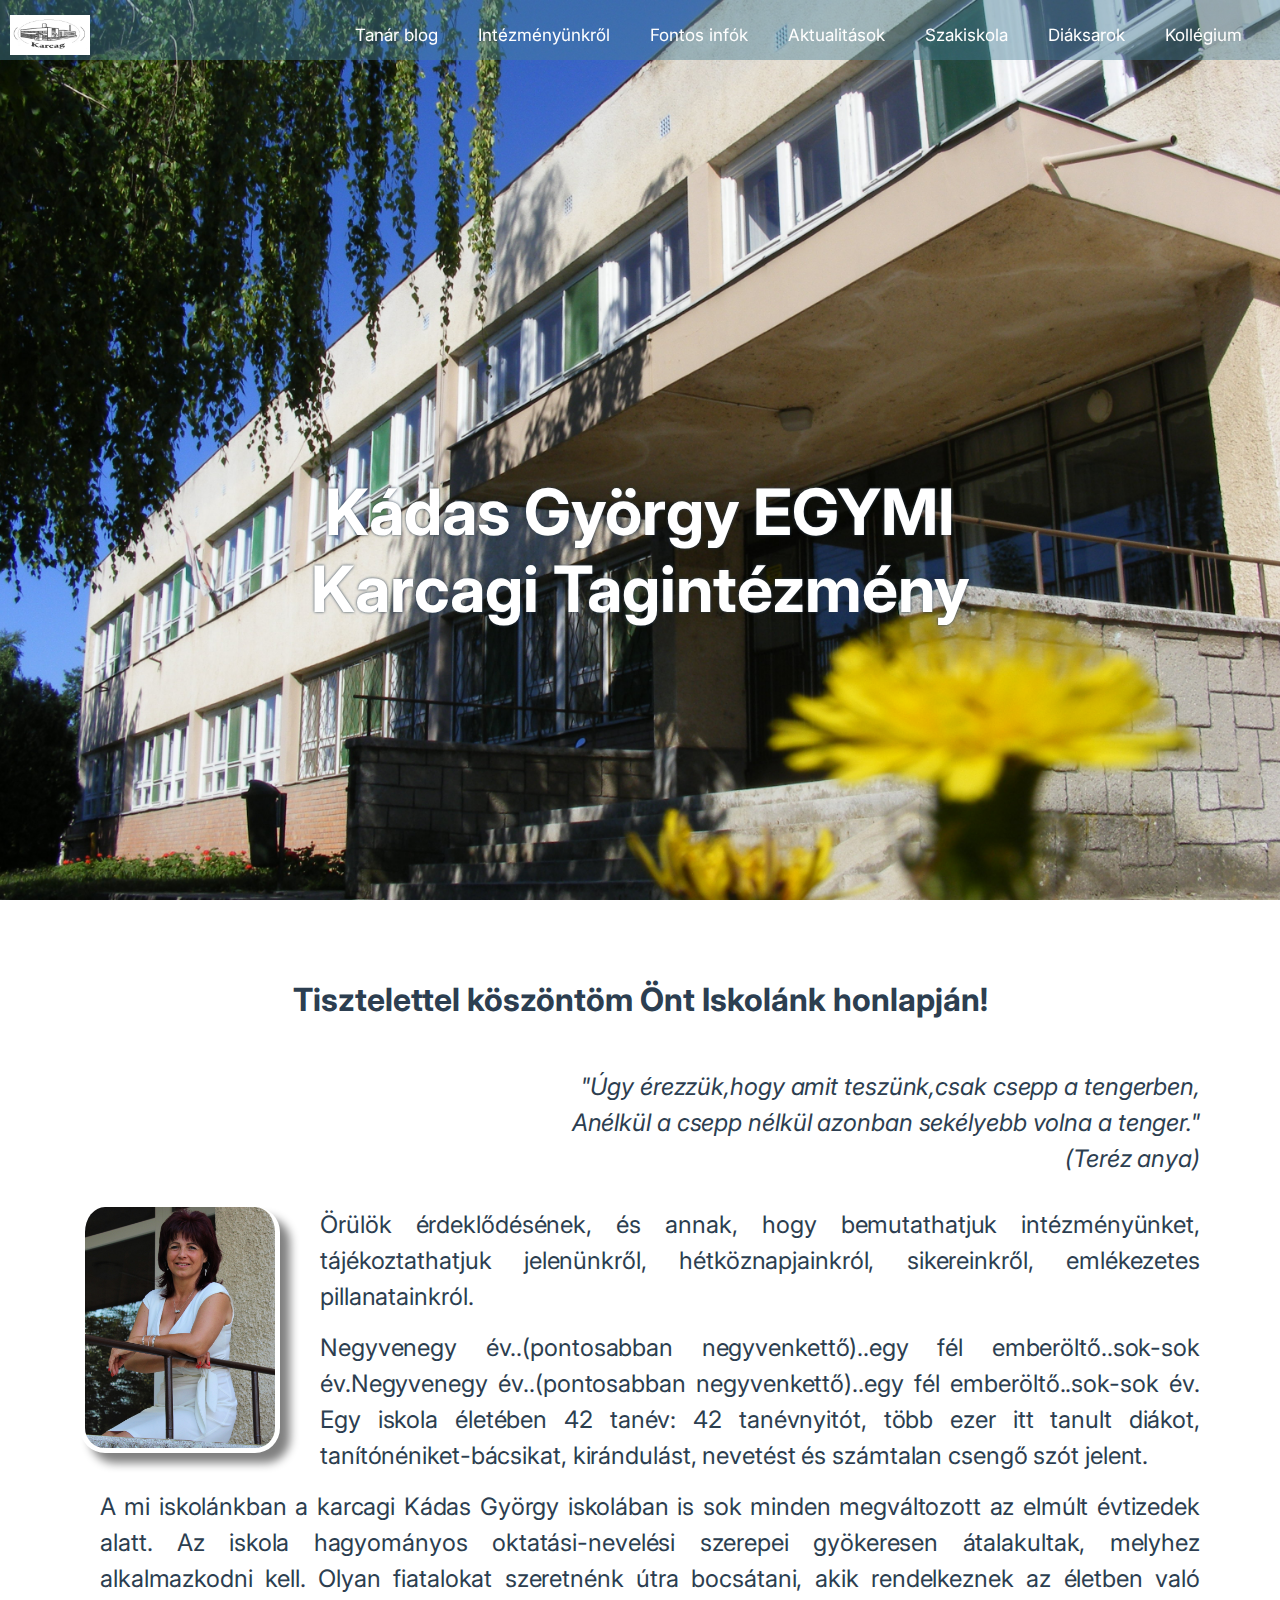
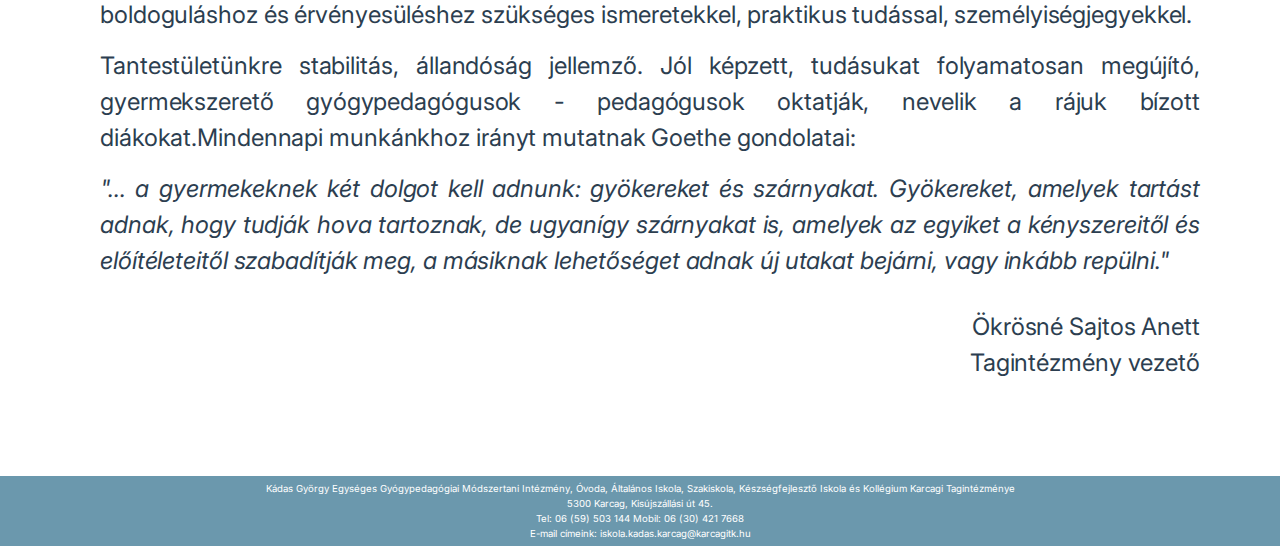
<file: index.html>
<!DOCTYPE html>
<html lang="hu">
  <head>
    <meta charset="UTF-8" />
    <meta http-equiv="X-UA-Compatible" content="IE=edge" />
    <meta name="viewport" content="width=device-width, initial-scale=1.0" />
    <title>Kádas György EGYMI Karcagi Tagintézménye</title>

    <link rel="stylesheet" href="style.css" id="theme-style" />
    <link rel="stylesheet" href="css/navbar.css" />
    <link
      rel="stylesheet"
      href="https://cdnjs.cloudflare.com/ajax/libs/font-awesome/4.7.0/css/font-awesome.min.css"
    />
    <link rel="preconnect" href="https://fonts.googleapis.com" />
    <link rel="preconnect" href="https://fonts.gstatic.com" crossorigin />
    <link
      href="https://fonts.googleapis.com/css2?family=Inter:wght@100..900&display=swap"
      rel="stylesheet"
    />
  </head>

  <body>
    <div id="navbar-placeholder"></div>
    <!-- Ide töltjük be a navbar-t JavaScript segítségével -->

    <div class="welcome parallax">
      <h1>
        Kádas György EGYMI <br />
        Karcagi Tagintézmény
      </h1>
    </div>
    <div class="greeting" id="greeting">
      <h1>Tisztelettel köszöntöm Önt Iskolánk honlapján!</h1>
      <p id="kvote">
        "Úgy érezzük,hogy amit teszünk,csak csepp a tengerben,<br />Anélkül a
        csepp nélkül azonban sekélyebb volna a tenger."<br />(Teréz anya)
      </p>

      <img src="Kepek/osa.jpeg" alt="Ökrösné Sajtos Anett" class="image" />
      <p>
        Örülök érdeklődésének, és annak, hogy bemutathatjuk intézményünket,
        tájékoztathatjuk jelenünkről, hétköznapjainkról, sikereinkről,
        emlékezetes pillanatainkról.
      </p>
      <p>
        Negyvenegy év..(pontosabban negyvenkettő)..egy fél emberöltő..sok-sok
        év.Negyvenegy év..(pontosabban negyvenkettő)..egy fél emberöltő..sok-sok
        év. Egy iskola életében 42 tanév: 42 tanévnyitót, több ezer itt tanult
        diákot, tanítónéniket-bácsikat, kirándulást, nevetést és számtalan
        csengő szót jelent.
      </p>
      <p>
        A mi iskolánkban a karcagi Kádas György iskolában is sok minden
        megváltozott az elmúlt évtizedek alatt. Az iskola hagyományos
        oktatási-nevelési szerepei gyökeresen átalakultak, melyhez alkalmazkodni
        kell. Olyan fiatalokat szeretnénk útra bocsátani, akik rendelkeznek az
        életben való boldoguláshoz és érvényesüléshez szükséges ismeretekkel,
        praktikus tudással, személyiségjegyekkel.
      </p>
      <p>
        Tantestületünkre stabilitás, állandóság jellemző. Jól képzett, tudásukat
        folyamatosan megújító, gyermekszerető gyógypedagógusok - pedagógusok
        oktatják, nevelik a rájuk bízott diákokat.Mindennapi munkánkhoz irányt
        mutatnak Goethe gondolatai:
      </p>

      <p id="kvote2">
        "... a gyermekeknek két dolgot kell adnunk: gyökereket és szárnyakat.
        Gyökereket, amelyek tartást adnak, hogy tudják hova tartoznak, de
        ugyanígy szárnyakat is, amelyek az egyiket a kényszereitől és
        előítéleteitől szabadítják meg, a másiknak lehetőséget adnak új utakat
        bejárni, vagy inkább repülni."
      </p>
      <p id="signature">Ökrösné Sajtos Anett <br />Tagintézmény vezető</p>
    </div>

    <footer>
      <div class="footer" id="footer">
        <p>
          Kádas György Egységes Gyógypedagógiai Módszertani Intézmény, Óvoda,
          Általános Iskola, Szakiskola, Készségfejlesztő Iskola és Kollégium
          Karcagi Tagintézménye
        </p>
        <p>5300 Karcag, Kisújszállási út 45.</p>
        <p>Tel: 06 (59) 503 144 Mobil: 06 (30) 421 7668</p>
        <p>E-mail címeink: iskola.kadas.karcag@karcagitk.hu</p>
      </div>
    </footer>
    <script src="navbar.js"></script>
    <script src="scroll.js"></script>
  </body>
</html>
</file>
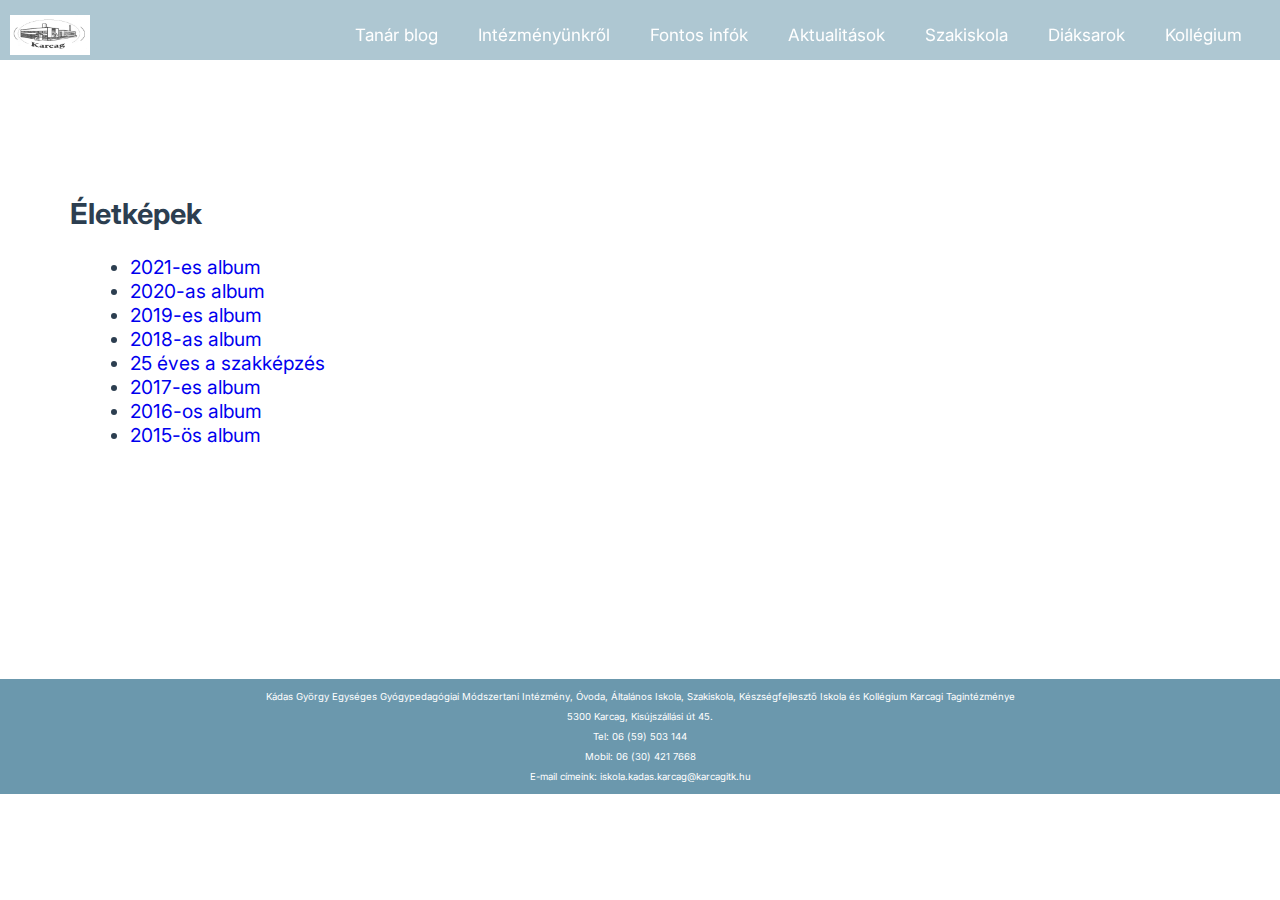
<file: eletkepek.html>
<!DOCTYPE html>
<html lang="hu">
  <head>
    <meta charset="UTF-8" />
    <meta http-equiv="X-UA-Compatible" content="IE=edge" />
    <meta name="viewport" content="width=device-width, initial-scale=1.0" />
    <title>Kádas György EGYMI Karcagi Tagintézménye</title>

    <link rel="stylesheet" href="style.css" id="theme-style" />

    <link rel="stylesheet" href="css/navbar.css" />

    <link
      rel="stylesheet"
      href="https://cdnjs.cloudflare.com/ajax/libs/font-awesome/4.7.0/css/font-awesome.min.css"
    />
    <link rel="preconnect" href="https://fonts.googleapis.com" />
    <link rel="preconnect" href="https://fonts.gstatic.com" crossorigin />
    <link
      href="https://fonts.googleapis.com/css2?family=Inter:wght@100..900&display=swap"
      rel="stylesheet"
    />
  </head>

  <body>
    <div id="navbar-placeholder"></div>
    <!-- Ide töltjük be a navbar-t JavaScript segítségével -->

    <div class="content felsorolas">
      <br />
      <br />
      <br />
      <br />
      <h2>Életképek</h2>
      <br />
      <li>
        <a href="https://flic.kr/s/aHsmX3xUrQ" target="_blank">2021-es album</a>
      </li>
      <li>
        <a
          href="https://www.flickr.com/photos/138633020@N03/albums/72157719363202590"
          target="_blank"
          >2020-as album</a
        >
      </li>
      <li>
        <a href="https://www.flickr.com/gp/138633020@N03/49r9za" target="_blank"
          >2019-es album</a
        >
      </li>
      <li>
        <a
          href="https://www.flickr.com/photos/138633020@N03/albums/72157694206070784"
          target="_blank"
          >2018-as album</a
        >
      </li>
      <li>
        <a href="https://www.flickr.com/gp/138633020@N03/VK0Y23" target="_blank"
          >25 éves a szakképzés</a
        >
      </li>
      <li>
        <a
          href="https://www.flickr.com/photos/138633020@N03/albums/72157689426996822"
          target="_blank"
          >2017-es album</a
        >
      </li>
      <li>
        <a
          href="https://www.flickr.com/photos/138633020@N03/albums/72157674142206750"
          target="_blank"
          >2016-os album</a
        >
      </li>
      <li>
        <a
          href="https://www.flickr.com/photos/138633020@N03/albums/72157660164639774"
          target="_blank"
          >2015-ös album</a
        >
      </li>
      <br />
      <br />
      <br />
    </div>

    <br />
    <br />
    <br />
    <br />
    <br />
    <br />
    <br />
    <br />

    <footer>
      <div class="footer-content footer" id="footer">
        <p>
          Kádas György Egységes Gyógypedagógiai Módszertani Intézmény, Óvoda,
          Általános Iskola, Szakiskola, Készségfejlesztő Iskola és Kollégium
          Karcagi Tagintézménye
        </p>
        <p>5300 Karcag, Kisújszállási út 45.</p>
        <p>Tel: 06 (59) 503 144</p>
        <p>Mobil: 06 (30) 421 7668</p>
        <p>E-mail címeink: iskola.kadas.karcag@karcagitk.hu</p>
      </div>
    </footer>
    <script src="navbar.js"></script>
    <script src="scroll.js"></script>
  </body>
</html>
</file>
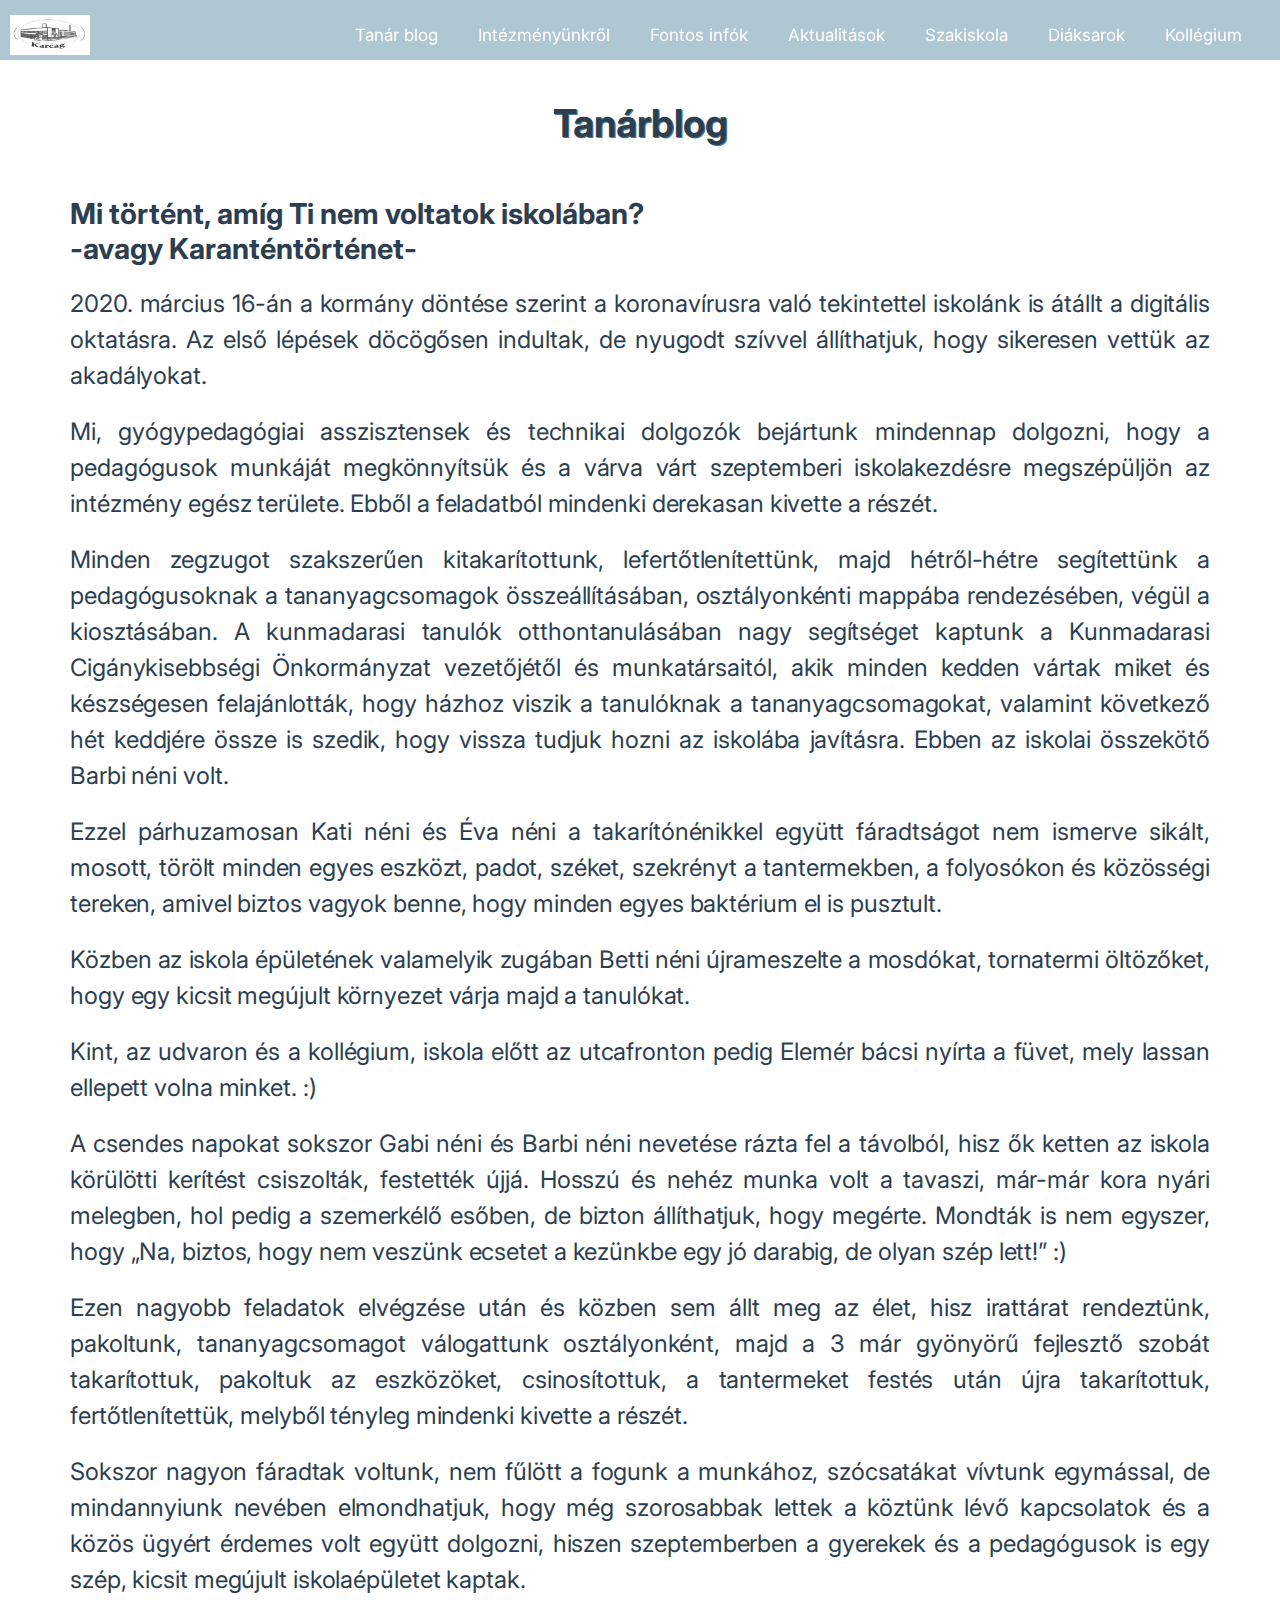
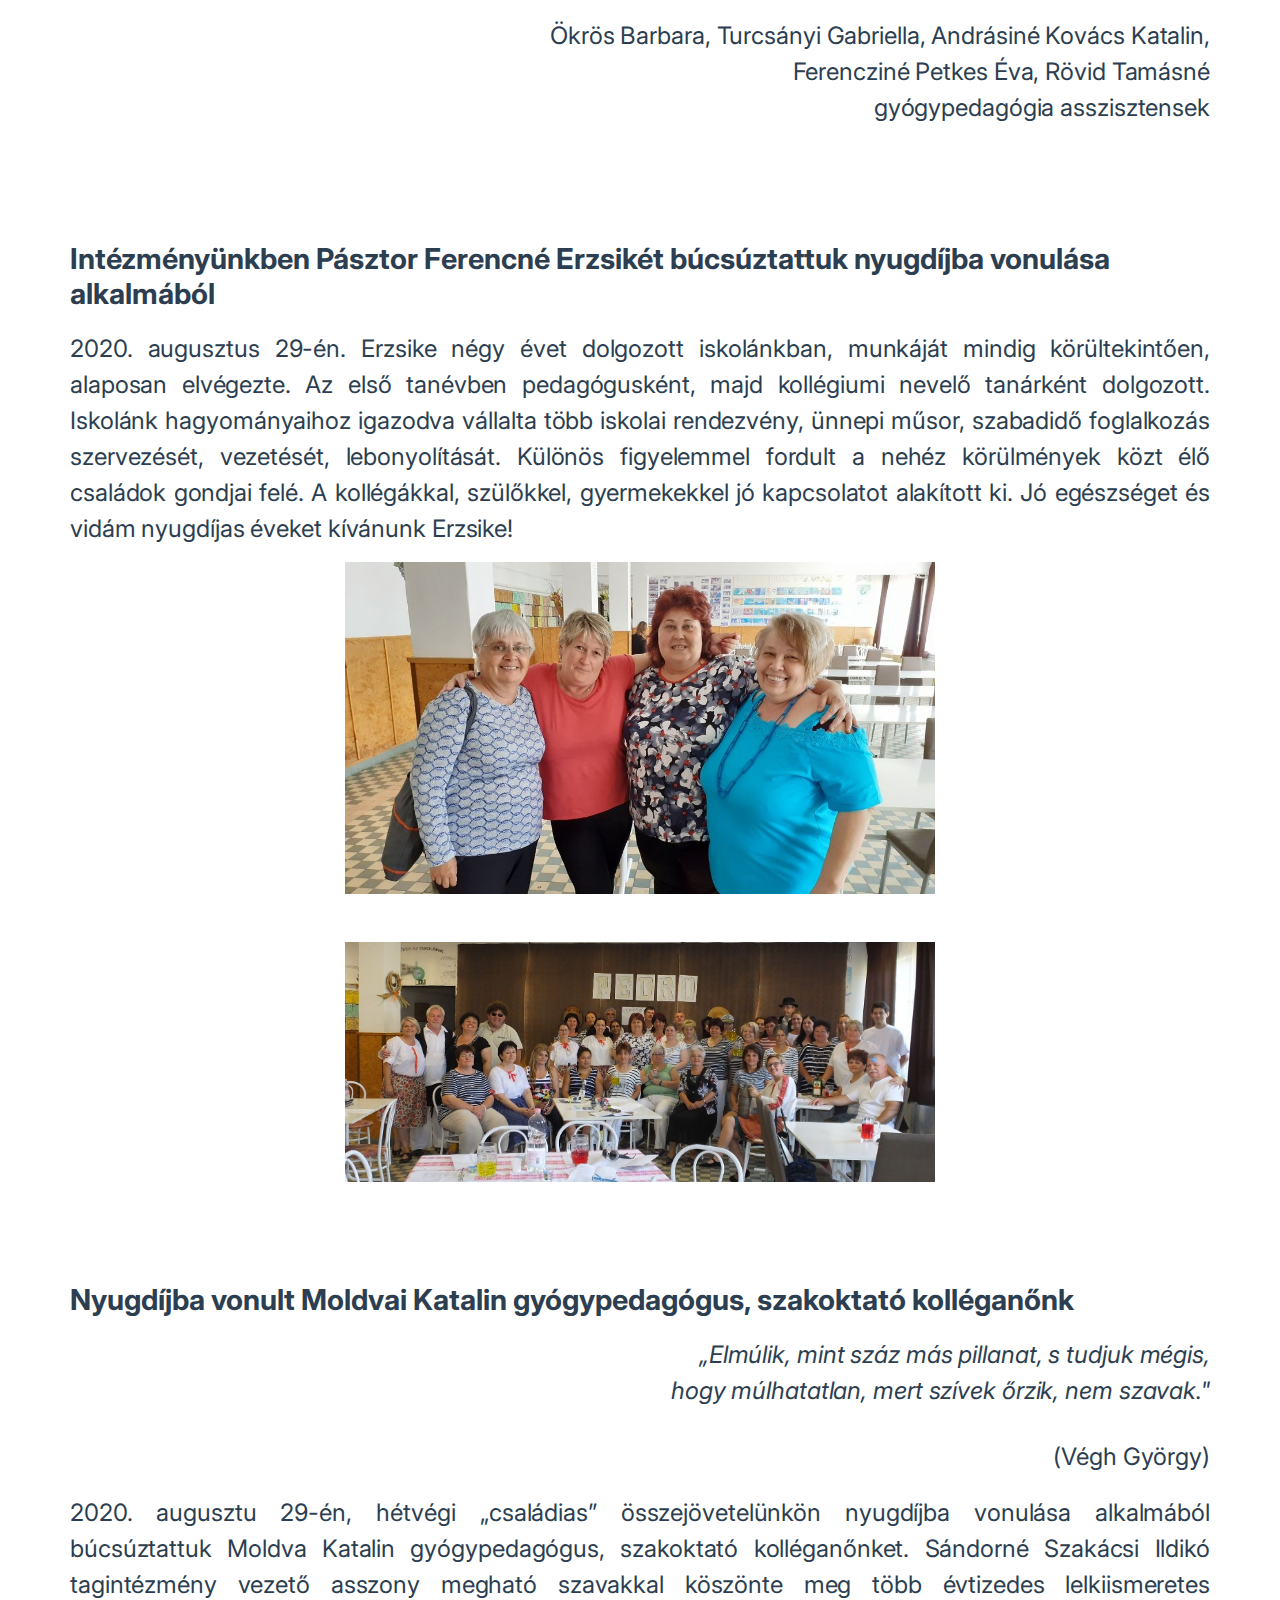
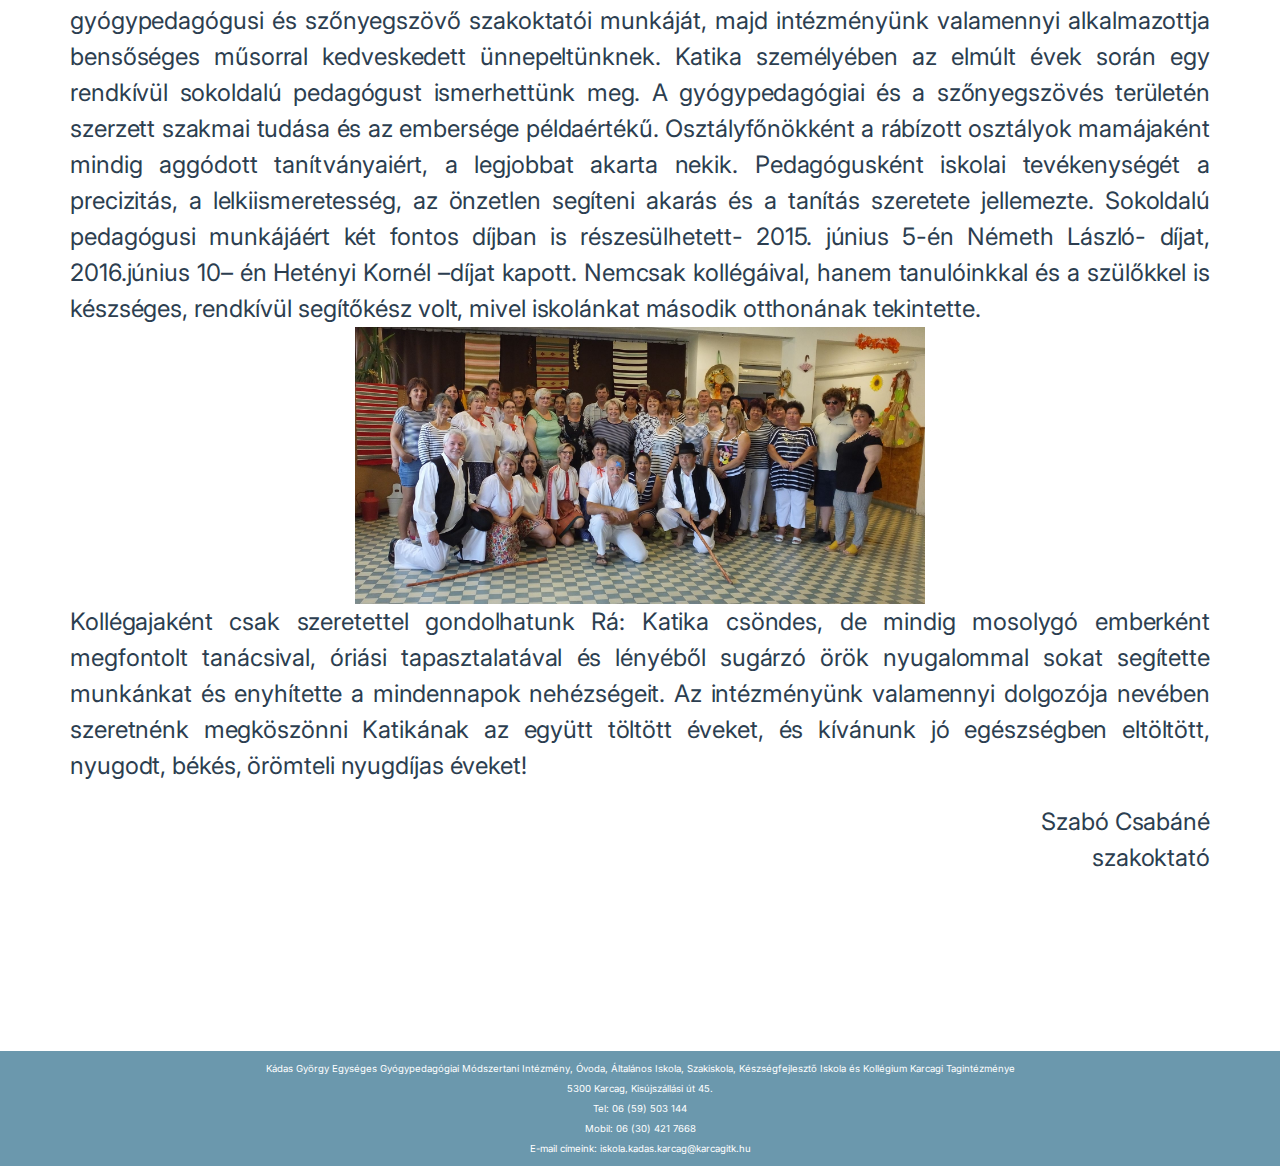
<file: tanarblog.html>
<!DOCTYPE html>
<html lang="hu">
  <head>
    <meta charset="UTF-8" />
    <meta http-equiv="X-UA-Compatible" content="IE=edge" />
    <meta name="viewport" content="width=device-width, initial-scale=1.0" />
    <title>Kádas György EGYMI Karcagi Tagintézménye</title>

    <link rel="stylesheet" href="style.css" id="theme-style" />
    <link rel="stylesheet" href="css/navbar.css" />
    <link
      rel="stylesheet"
      href="https://cdnjs.cloudflare.com/ajax/libs/font-awesome/4.7.0/css/font-awesome.min.css"
    />
    <link rel="preconnect" href="https://fonts.googleapis.com" />
    <link rel="preconnect" href="https://fonts.gstatic.com" crossorigin />
    <link
      href="https://fonts.googleapis.com/css2?family=Inter:wght@100..900&display=swap"
      rel="stylesheet"
    />
  </head>

  <body>
    <div id="navbar-placeholder"></div>
    <!-- Ide töltjük be a navbar-t JavaScript segítségével -->

    <div class="content">
      <h1>Tanárblog</h1>
      <h2>
        Mi történt, amíg Ti nem voltatok iskolában?<br />
        -avagy Karanténtörténet-
      </h2>

      <p>
        2020. március 16-án a kormány döntése szerint a koronavírusra való
        tekintettel iskolánk is átállt a digitális oktatásra. Az első lépések
        döcögősen indultak, de nyugodt szívvel állíthatjuk, hogy sikeresen
        vettük az akadályokat.
      </p>

      <p>
        Mi, gyógypedagógiai asszisztensek és technikai dolgozók bejártunk
        mindennap dolgozni, hogy a pedagógusok munkáját megkönnyítsük és a várva
        várt szeptemberi iskolakezdésre megszépüljön az intézmény egész
        területe. Ebből a feladatból mindenki derekasan kivette a részét.
      </p>

      <p>
        Minden zegzugot szakszerűen kitakarítottunk, lefertőtlenítettünk, majd
        hétről-hétre segítettünk a pedagógusoknak a tananyagcsomagok
        összeállításában, osztályonkénti mappába rendezésében, végül a
        kiosztásában. A kunmadarasi tanulók otthontanulásában nagy segítséget
        kaptunk a Kunmadarasi Cigánykisebbségi Önkormányzat vezetőjétől és
        munkatársaitól, akik minden kedden vártak miket és készségesen
        felajánlották, hogy házhoz viszik a tanulóknak a tananyagcsomagokat,
        valamint következő hét keddjére össze is szedik, hogy vissza tudjuk
        hozni az iskolába javításra. Ebben az iskolai összekötő Barbi néni volt.
      </p>

      <p>
        Ezzel párhuzamosan Kati néni és Éva néni a takarítónénikkel együtt
        fáradtságot nem ismerve sikált, mosott, törölt minden egyes eszközt,
        padot, széket, szekrényt a tantermekben, a folyosókon és közösségi
        tereken, amivel biztos vagyok benne, hogy minden egyes baktérium el is
        pusztult.
      </p>

      <p>
        Közben az iskola épületének valamelyik zugában Betti néni újrameszelte a
        mosdókat, tornatermi öltözőket, hogy egy kicsit megújult környezet várja
        majd a tanulókat.
      </p>

      <p>
        Kint, az udvaron és a kollégium, iskola előtt az utcafronton pedig
        Elemér bácsi nyírta a füvet, mely lassan ellepett volna minket. :)
      </p>

      <p>
        A csendes napokat sokszor Gabi néni és Barbi néni nevetése rázta fel a
        távolból, hisz ők ketten az iskola körülötti kerítést csiszolták,
        festették újjá. Hosszú és nehéz munka volt a tavaszi, már-már kora nyári
        melegben, hol pedig a szemerkélő esőben, de bizton állíthatjuk, hogy
        megérte. Mondták is nem egyszer, hogy „Na, biztos, hogy nem veszünk
        ecsetet a kezünkbe egy jó darabig, de olyan szép lett!” :)
      </p>

      <p>
        Ezen nagyobb feladatok elvégzése után és közben sem állt meg az élet,
        hisz irattárat rendeztünk, pakoltunk, tananyagcsomagot válogattunk
        osztályonként, majd a 3 már gyönyörű fejlesztő szobát takarítottuk,
        pakoltuk az eszközöket, csinosítottuk, a tantermeket festés után újra
        takarítottuk, fertőtlenítettük, melyből tényleg mindenki kivette a
        részét.
      </p>

      <p>
        Sokszor nagyon fáradtak voltunk, nem fűlött a fogunk a munkához,
        szócsatákat vívtunk egymással, de mindannyiunk nevében elmondhatjuk,
        hogy még szorosabbak lettek a köztünk lévő kapcsolatok és a közös ügyért
        érdemes volt együtt dolgozni, hiszen szeptemberben a gyerekek és a
        pedagógusok is egy szép, kicsit megújult iskolaépületet kaptak.
      </p>

      <p id="author">
        Ökrös Barbara, Turcsányi Gabriella, Andrásiné Kovács Katalin,<br />
        Ferencziné Petkes Éva, Rövid Tamásné<br />gyógypedagógia asszisztensek
      </p>
    </div>

    <div class="content">
      <h2>
        Intézményünkben Pásztor Ferencné Erzsikét búcsúztattuk nyugdíjba
        vonulása alkalmából
      </h2>

      <p>
        2020. augusztus 29-én. Erzsike négy évet dolgozott iskolánkban, munkáját
        mindig körültekintően, alaposan elvégezte. Az első tanévben
        pedagógusként, majd kollégiumi nevelő tanárként dolgozott. Iskolánk
        hagyományaihoz igazodva vállalta több iskolai rendezvény, ünnepi műsor,
        szabadidő foglalkozás szervezését, vezetését, lebonyolítását. Különös
        figyelemmel fordult a nehéz körülmények közt élő családok gondjai felé.
        A kollégákkal, szülőkkel, gyermekekkel jó kapcsolatot alakított ki. Jó
        egészséget és vidám nyugdíjas éveket kívánunk Erzsike!
      </p>
      <img class="center" src="Kepek/Tanárblog/pasztorne.jpg" />
      <br />
      <br />
      <img class="center" src="Kepek/Tanárblog/pasztorneerzsike.jpg" />
    </div>
    <div class="content">
      <h2>
        Nyugdíjba vonult Moldvai Katalin gyógypedagógus, szakoktató kolléganőnk
      </h2>
      <p id="kvote">
        „Elmúlik, mint száz más pillanat, s tudjuk mégis,<br />
        hogy múlhatatlan, mert szívek őrzik, nem szavak."
      </p>
      <p id="author">(Végh György)</p>

      <p>
        2020. augusztu 29-én, hétvégi „családias” összejövetelünkön nyugdíjba
        vonulása alkalmából búcsúztattuk Moldva Katalin gyógypedagógus,
        szakoktató kolléganőnket. Sándorné Szakácsi Ildikó tagintézmény vezető
        asszony megható szavakkal köszönte meg több évtizedes lelkiismeretes
        gyógypedagógusi és szőnyegszövő szakoktatói munkáját, majd intézményünk
        valamennyi alkalmazottja bensőséges műsorral kedveskedett
        ünnepeltünknek. Katika személyében az elmúlt évek során egy rendkívül
        sokoldalú pedagógust ismerhettünk meg. A gyógypedagógiai és a
        szőnyegszövés területén szerzett szakmai tudása és az embersége
        példaértékű. Osztályfőnökként a rábízott osztályok mamájaként mindig
        aggódott tanítványaiért, a legjobbat akarta nekik. Pedagógusként iskolai
        tevékenységét a precizitás, a lelkiismeretesség, az önzetlen segíteni
        akarás és a tanítás szeretete jellemezte. Sokoldalú pedagógusi
        munkájáért két fontos díjban is részesülhetett- 2015. június 5-én Németh
        László- díjat, 2016.június 10– én Hetényi Kornél –díjat kapott. Nemcsak
        kollégáival, hanem tanulóinkkal és a szülőkkel is készséges, rendkívül
        segítőkész volt, mivel iskolánkat második otthonának tekintette.
        <img class="center" src="Kepek/Tanárblog/moldvai kata.jpg" />
        Kollégajaként csak szeretettel gondolhatunk Rá: Katika csöndes, de
        mindig mosolygó emberként megfontolt tanácsival, óriási tapasztalatával
        és lényéből sugárzó örök nyugalommal sokat segítette munkánkat és
        enyhítette a mindennapok nehézségeit. Az intézményünk valamennyi
        dolgozója nevében szeretnénk megköszönni Katikának az együtt töltött
        éveket, és kívánunk jó egészségben eltöltött, nyugodt, békés, örömteli
        nyugdíjas éveket!
      </p>
      <p id="author">Szabó Csabáné<br />szakoktató</p>
    </div>

    <br />
    <br />
    <br />
    <br />
    <br />
    <br />
    <br />
    <br />
    <footer>
      <div class="footer-content footer" id="footer">
        <p>
          Kádas György Egységes Gyógypedagógiai Módszertani Intézmény, Óvoda,
          Általános Iskola, Szakiskola, Készségfejlesztő Iskola és Kollégium
          Karcagi Tagintézménye
        </p>
        <p>5300 Karcag, Kisújszállási út 45.</p>
        <p>Tel: 06 (59) 503 144</p>
        <p>Mobil: 06 (30) 421 7668</p>
        <p>E-mail címeink: iskola.kadas.karcag@karcagitk.hu</p>
      </div>
    </footer>
    <script src="navbar.js"></script>
    <script src="scroll.js"></script>
  </body>
</html>
</file>
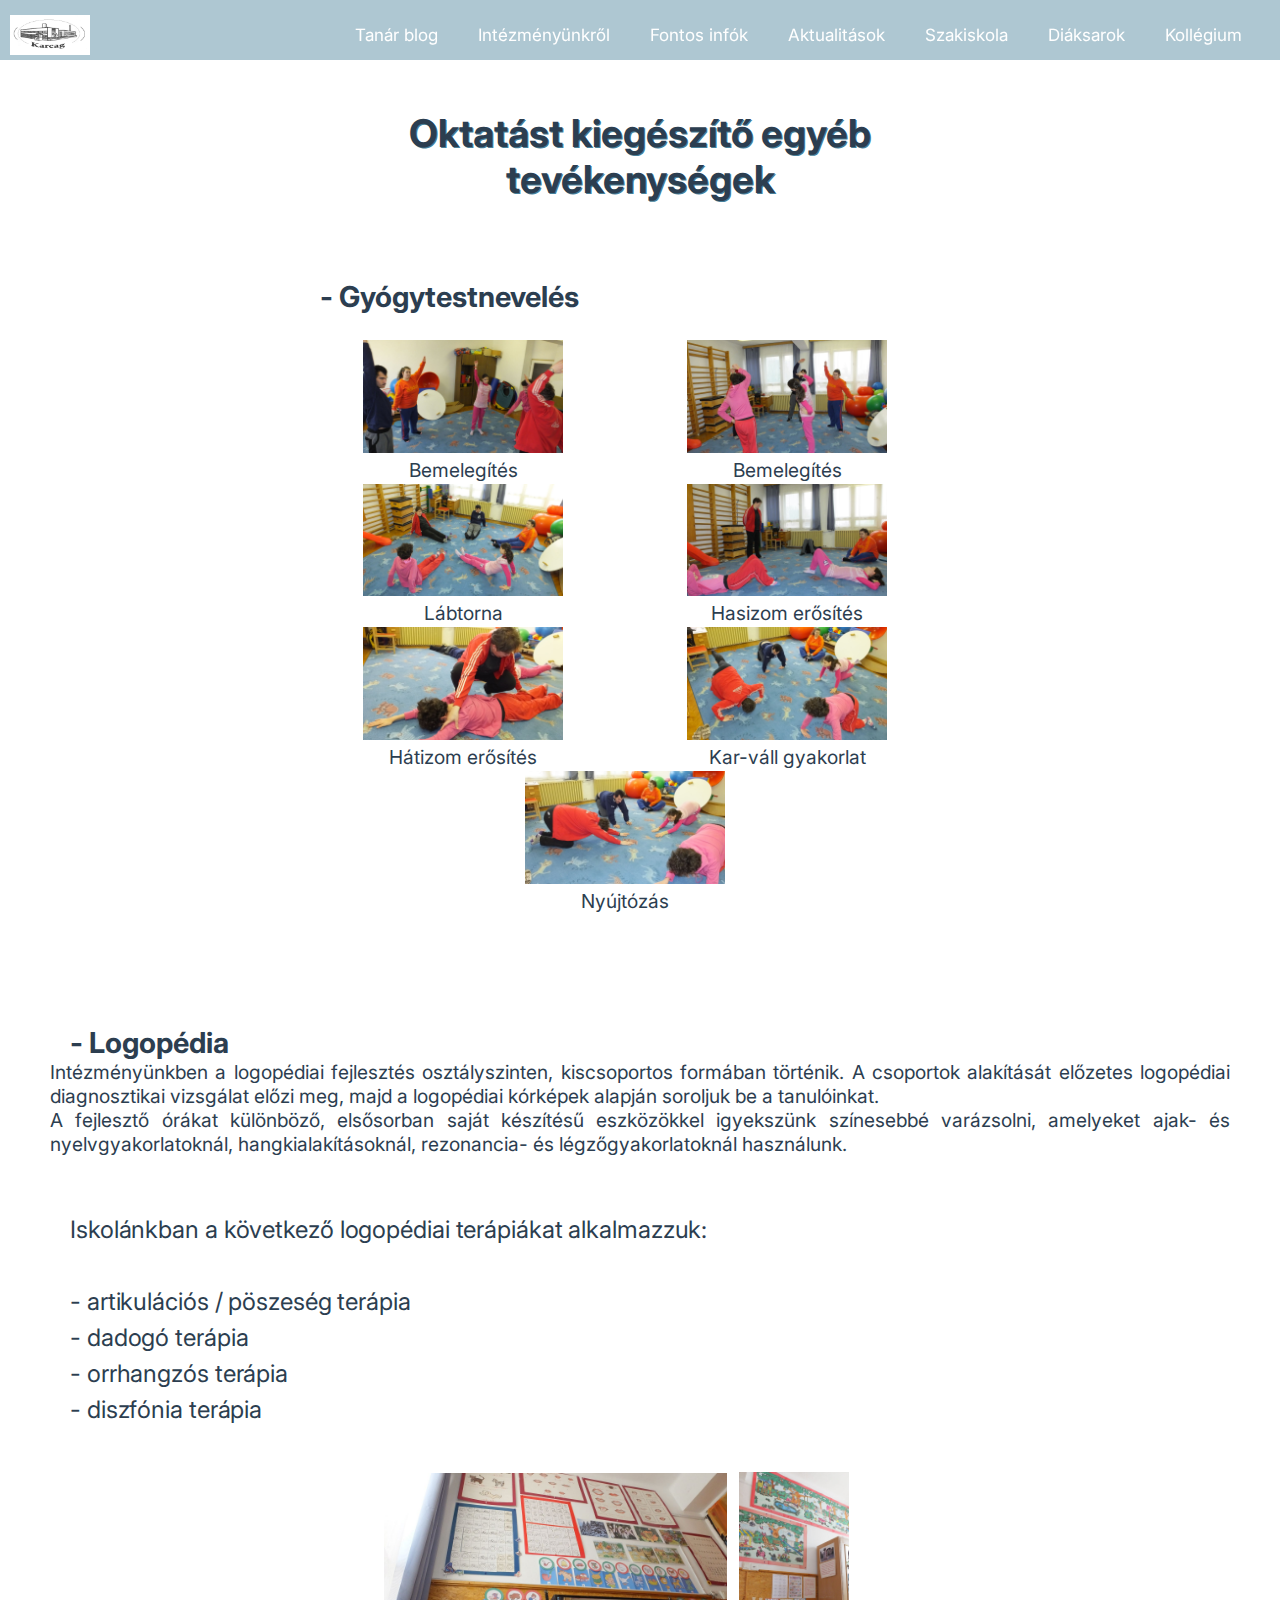
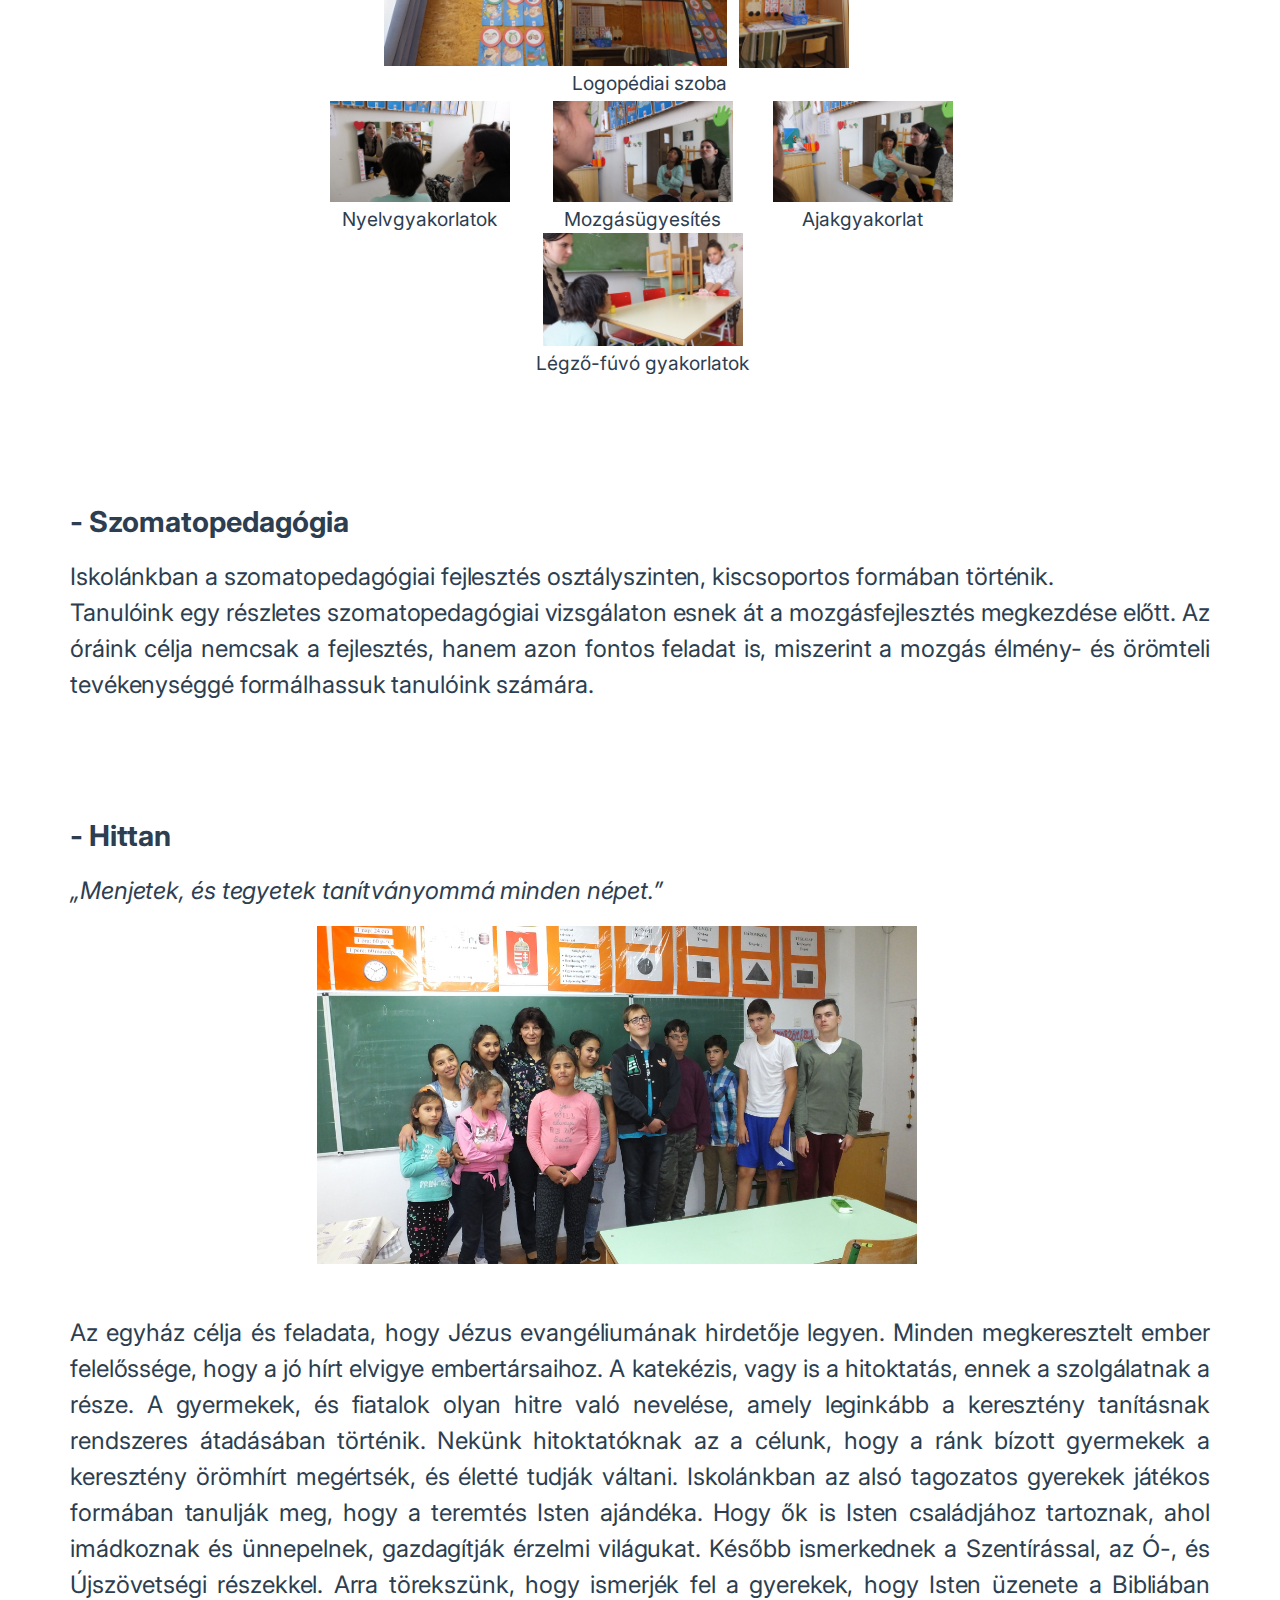
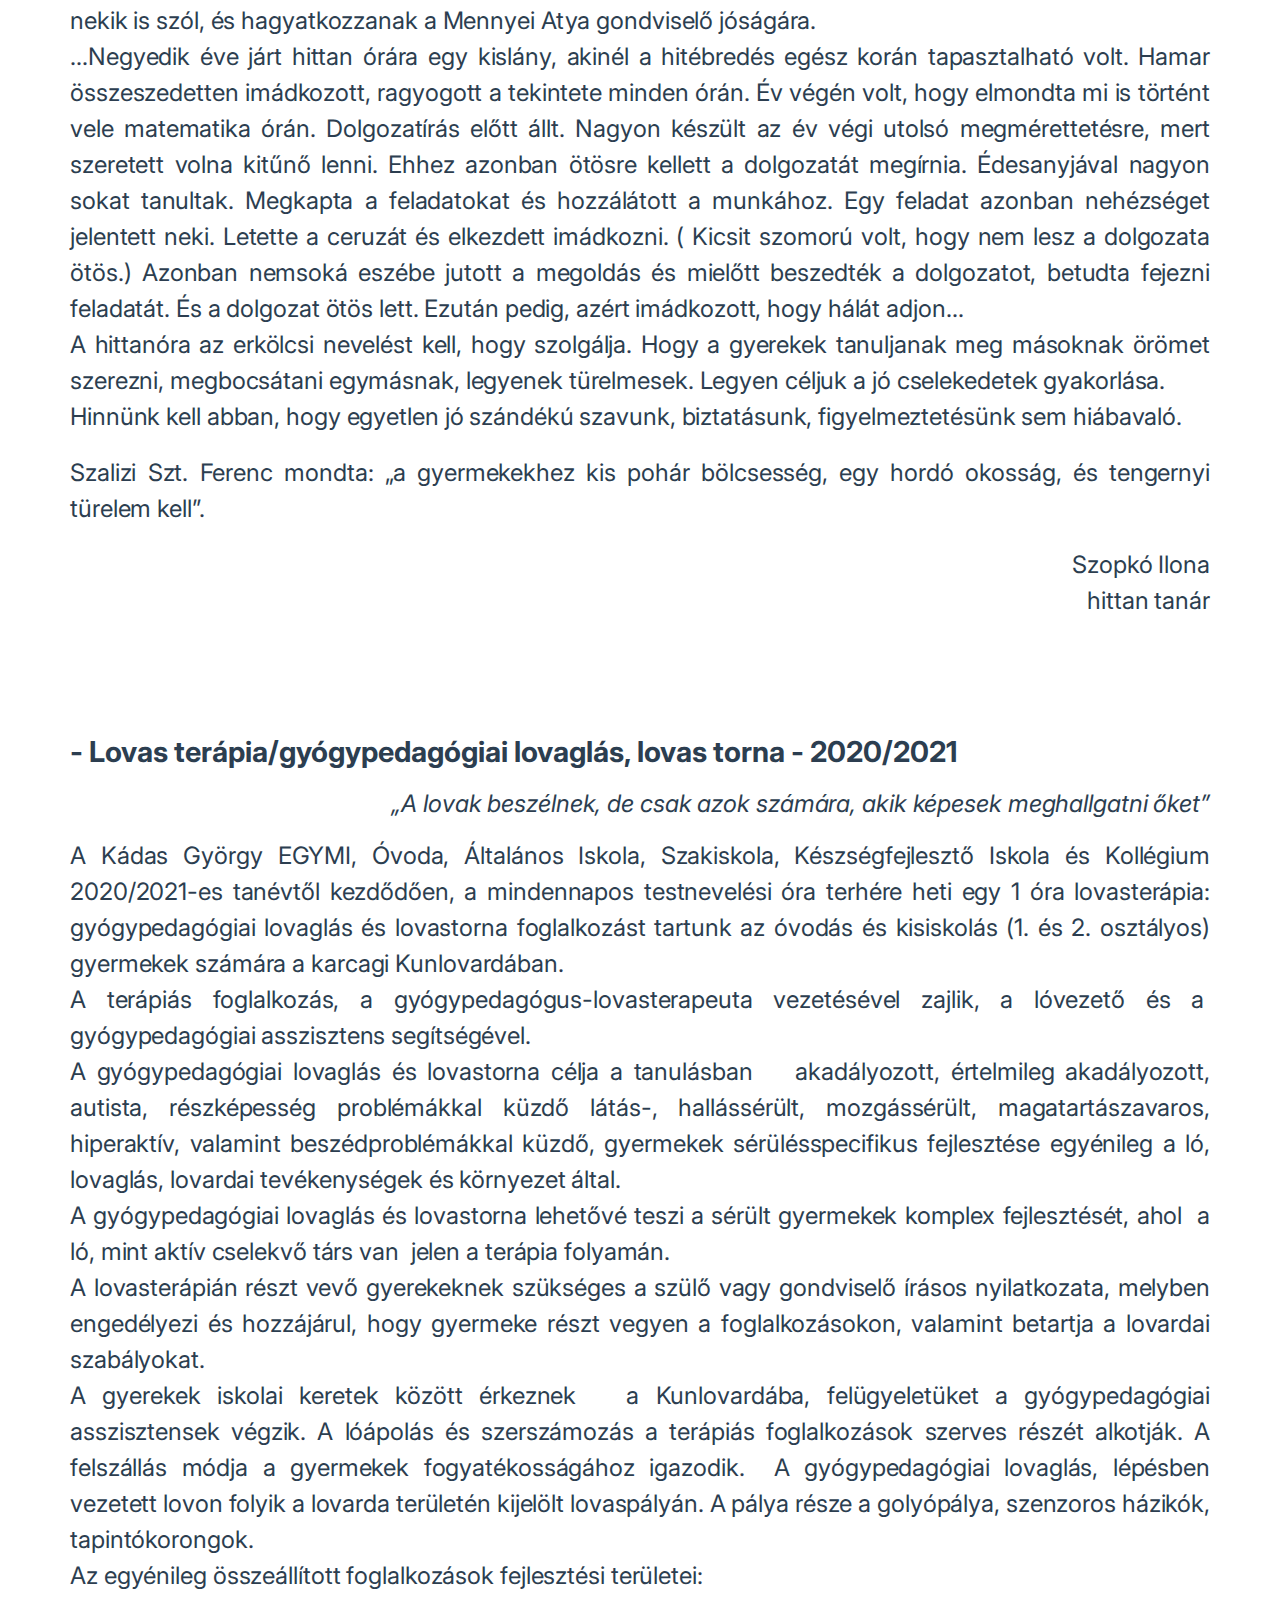
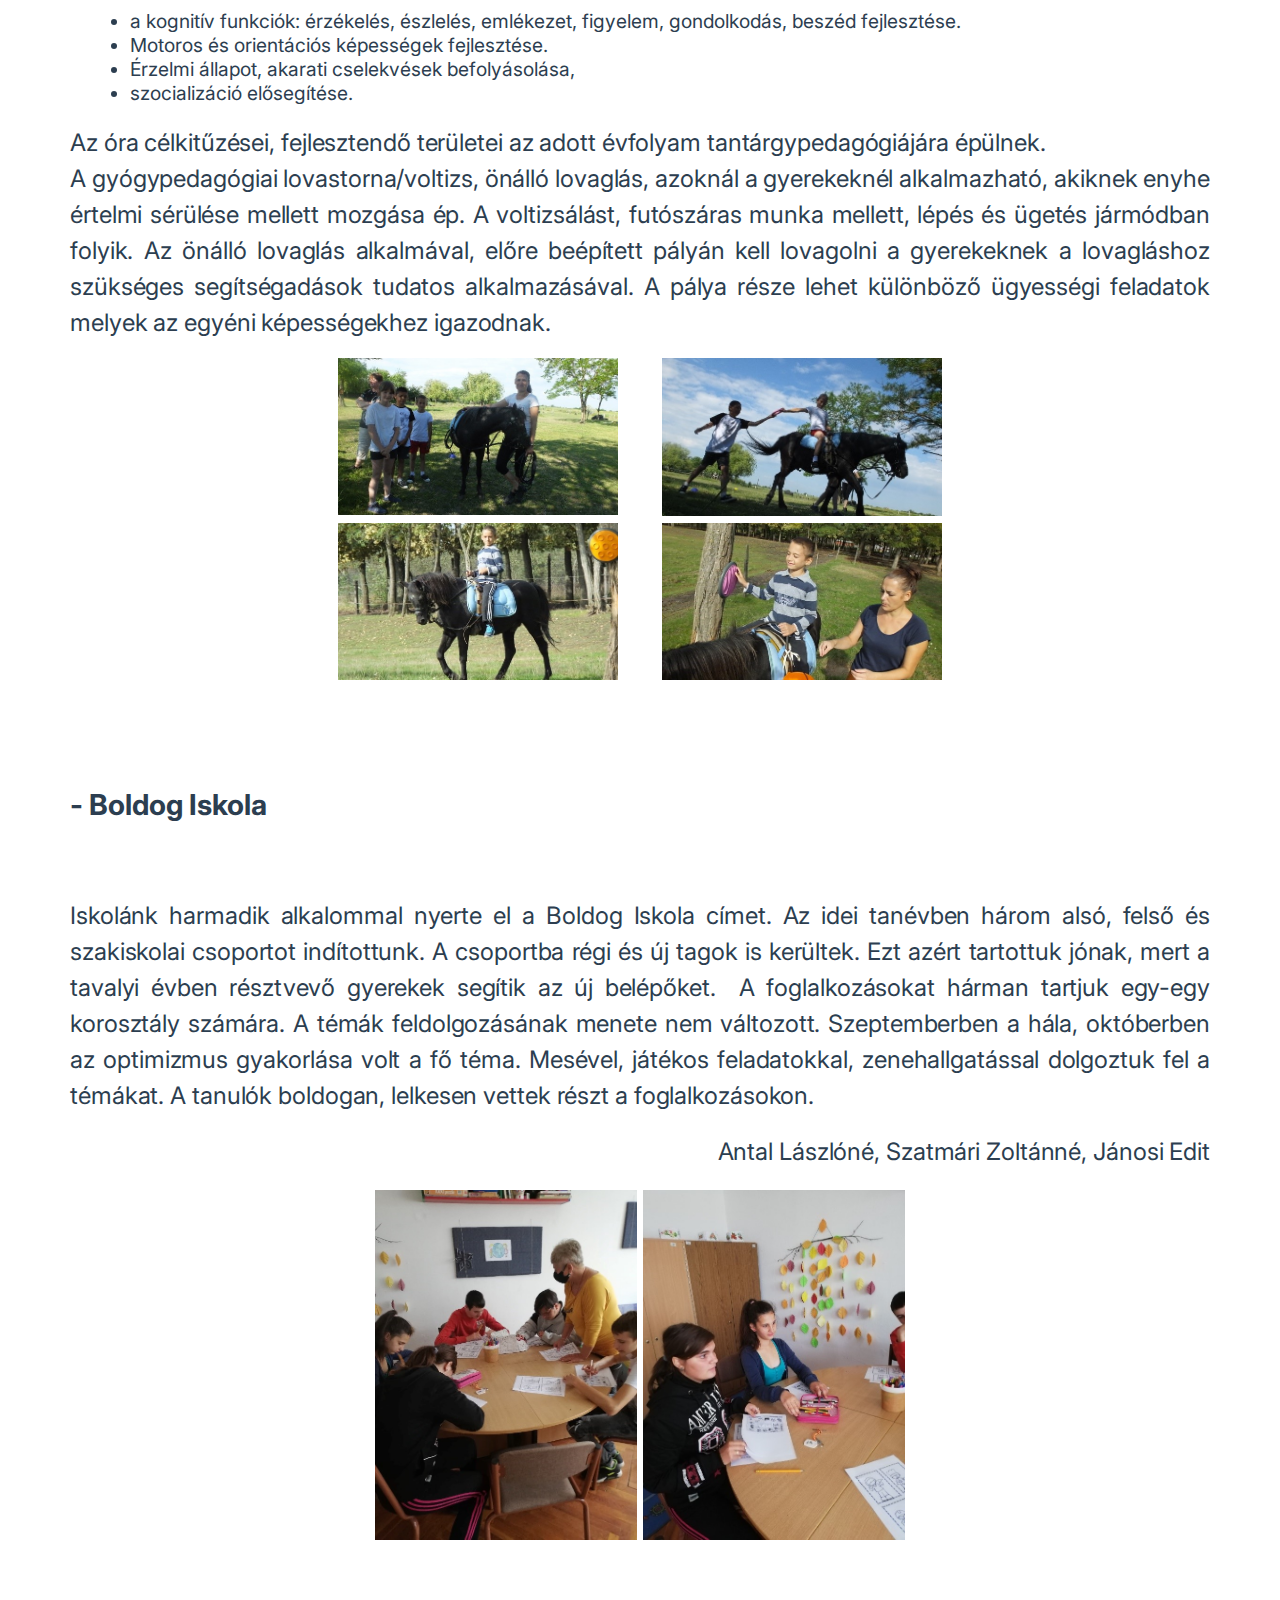
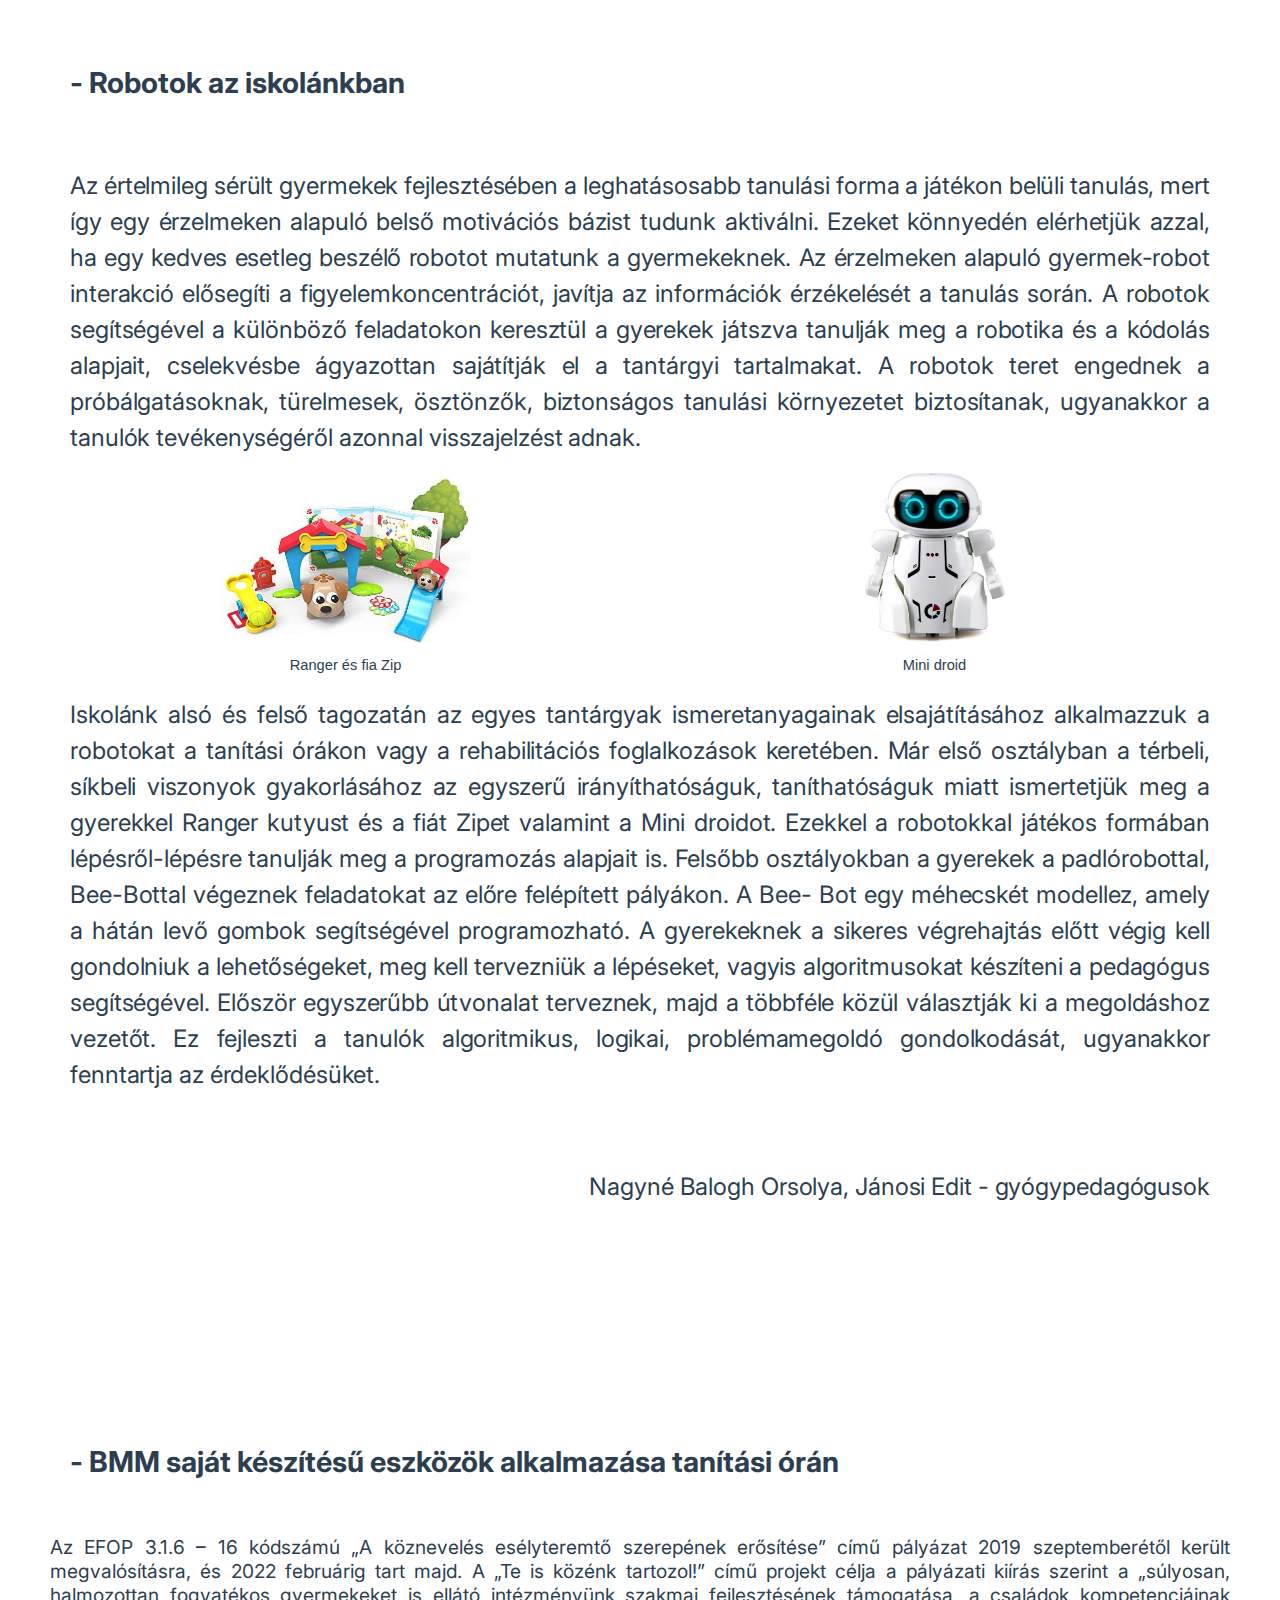
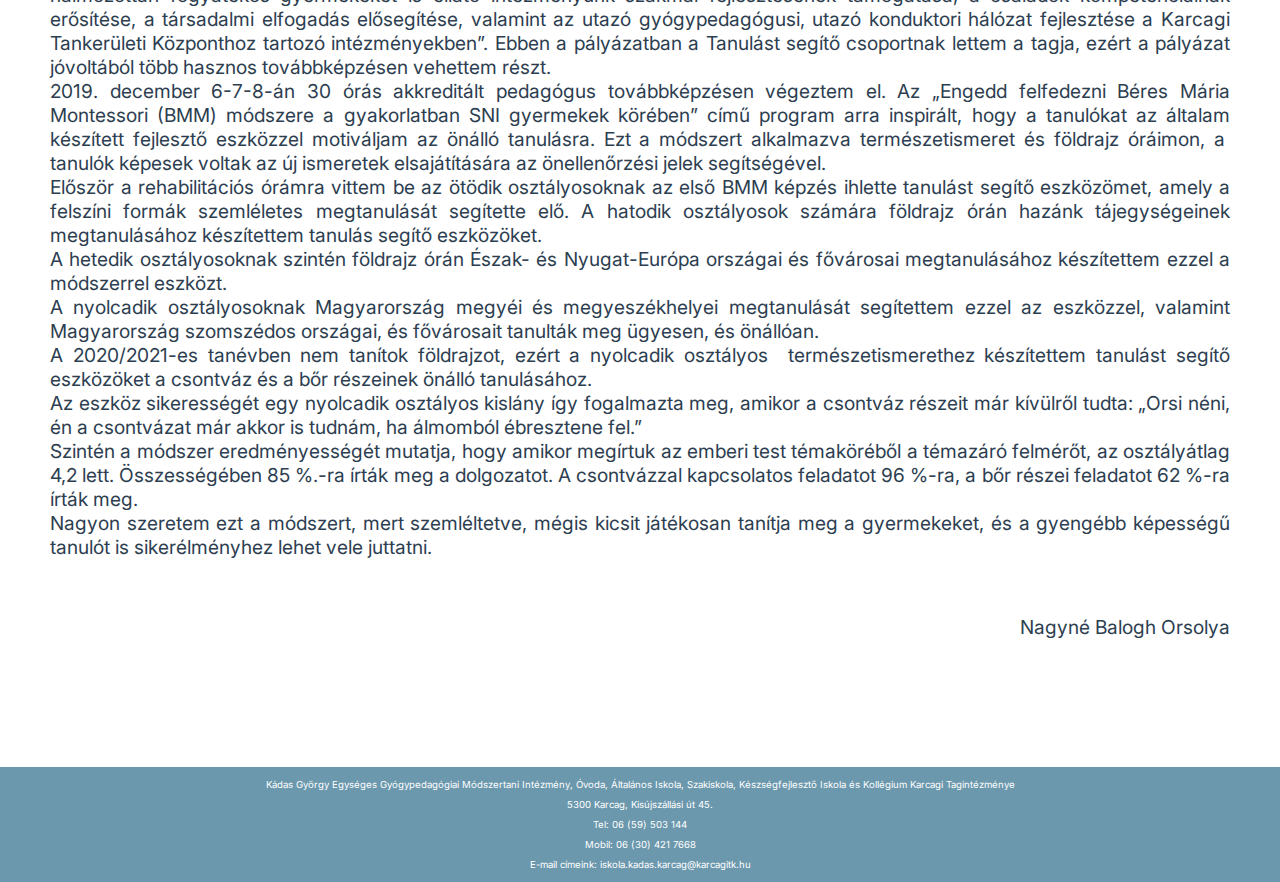
<file: tevekenysegek.html>
<!DOCTYPE html>
<html lang="hu">
  <head>
    <meta charset="UTF-8" />
    <meta http-equiv="X-UA-Compatible" content="IE=edge" />
    <meta name="viewport" content="width=device-width, initial-scale=1.0" />
    <title>Kádas György EGYMI Karcagi Tagintézménye</title>

    <link rel="stylesheet" href="style.css" id="theme-style" />

    <link rel="stylesheet" href="css/navbar.css" />

    <link
      rel="stylesheet"
      href="https://cdnjs.cloudflare.com/ajax/libs/font-awesome/4.7.0/css/font-awesome.min.css"
    />
    <link rel="preconnect" href="https://fonts.googleapis.com" />
    <link rel="preconnect" href="https://fonts.gstatic.com" crossorigin />
    <link
      href="https://fonts.googleapis.com/css2?family=Inter:wght@100..900&display=swap"
      rel="stylesheet"
    />
  </head>

  <body>
    <div id="navbar-placeholder"></div>
    <!-- Ide töltjük be a navbar-t JavaScript segítségével -->
    <!-- Ennek a filenak a tartalma át lett másolva, mivel sok idő lett volna, nem lett HTML5-re konvertálva -->
    <div class="content felsorolas">
      <table
        style="
          width: 700px;
          text-align: left;
          margin-left: auto;
          margin-right: auto;
        "
        border="0"
        cellpadding="0"
        cellspacing="10"
      >
        <tbody>
          <tr>
            <td class="tartalom style3">
              <blockquote>
                <h1 style="text-align: center">
                  Oktatást kiegészítő egyéb tevékenységek
                </h1>
              </blockquote>
              <blockquote>
                <h3>&nbsp;</h3>
              </blockquote>
              <blockquote>
                <h2>- Gyógytestnevelés</h2>
              </blockquote>
              <br />
              <div>
                <table align="center" border="0" width="650">
                  <tbody>
                    <tr>
                      <td>
                        <div style="text-align: center"></div>

                        <div style="text-align: center">
                          <a
                            href="Kepek/tevekenysegek/Gyogytesi_001_bemelegites.jpg"
                            ><img
                              src="Kepek/tevekenysegek/Gyogytesi_001_bemelegites.jpg"
                              width="200" /></a
                          ><br />
                          Bemelegítés<br />
                          <a
                            href="Kepek/tevekenysegek/Gy%F3gytesi_001_bemeleg%EDt%E9s.jpg"
                          >
                          </a>
                        </div>
                      </td>
                      <td>
                        <div style="text-align: center"></div>
                        <div style="text-align: center">
                          <a
                            href="Kepek/tevekenysegek/Gyogytesi_002_bemelegites.jpg"
                            ><img
                              src="Kepek/tevekenysegek/Gyogytesi_002_bemelegites.jpg"
                              width="200" /></a
                          ><br />
                          Bemelegítés
                        </div>
                      </td>
                    </tr>
                    <tr>
                      <td>
                        <div style="text-align: center"></div>
                        <div style="text-align: center">
                          <a
                            href="Kepek/tevekenysegek/Gyogytesi_003_labtorna.jpg"
                            ><img
                              src="Kepek/tevekenysegek/Gyogytesi_003_labtorna.jpg"
                              width="200" /></a
                          ><br />
                          Lábtorna
                        </div>
                      </td>
                      <td>
                        <div style="text-align: center"></div>
                        <div style="text-align: center">
                          <a
                            href="Kepek/tevekenysegek/Gyogytesi_004_hasizom_erosites.jpg"
                            ><img
                              src="Kepek/tevekenysegek/Gyogytesi_004_hasizom_erosites.jpg"
                              width="200" /></a
                          ><br />
                          Hasizom erősítés
                        </div>
                      </td>
                    </tr>
                    <tr>
                      <td>
                        <div style="text-align: center"></div>
                        <div style="text-align: center">
                          <a
                            href="Kepek/tevekenysegek/Gyogytesi_005_hatizom_erosites.jpg"
                            ><img
                              src="Kepek/tevekenysegek/Gyogytesi_005_hatizom_erosites.jpg"
                              width="200" /></a
                          ><br />
                          Hátizom erősítés<br />
                        </div>
                      </td>
                      <td>
                        <div style="text-align: center"></div>
                        <div style="text-align: center">
                          <a
                            href="Kepek/tevekenysegek/Gyogytesi_006_kar-vall_gyakorlat.jpg"
                            ><img
                              src="Kepek/tevekenysegek/Gyogytesi_006_kar-vall_gyakorlat.jpg"
                              width="200" /></a
                          ><br />
                          Kar-váll gyakorlat
                        </div>
                      </td>
                    </tr>
                    <tr>
                      <td colspan="2">
                        <div style="text-align: center"></div>
                        <div align="center">
                          <div style="text-align: center">
                            <a
                              href="Kepek/tevekenysegek/Gyogytesi_007_nyujtozas.jpg"
                              ><img
                                src="Kepek/tevekenysegek/Gyogytesi_007_nyujtozas.jpg"
                                width="200" /></a
                            ><br />
                          </div>
                          Nyújtózás
                        </div>
                      </td>
                    </tr>
                  </tbody>
                </table>
              </div>
            </td>
          </tr>
        </tbody>
      </table>
    </div>
    <div class="content felsorolas">
      <h2>- Logopédia</h2>
      <div style="text-align: justify">
        <span style="text-align: justify"
          >Intézményünkben a logopédiai fejlesztés osztályszinten, kiscsoportos
          formában történik. A csoportok alakítását előzetes logopédiai
          diagnosztikai vizsgálat előzi meg, majd a logopédiai kórképek alapján
          soroljuk be a tanulóinkat.</span
        ><br />
        <span style="text-align: justify"
          >A fejlesztő órákat különböző, elsősorban saját készítésű eszközökkel
          igyekszünk színesebbé varázsolni, amelyeket ajak- és
          nyelvgyakorlatoknál, hangkialakításoknál, rezonancia- és
          légzőgyakorlatoknál használunk.</span
        ><br />
      </div>
      <p>
        <br />
        Iskolánkban a következő logopédiai terápiákat alkalmazzuk:<br />
        <br />
        - artikulációs / pöszeség terápia<br />
        - dadogó terápia<br />
        - orrhangzós terápia<br />
        - diszfónia terápia
      </p>

      <blockquote>
        <h3>&nbsp;</h3>
      </blockquote>
      <table
        style="
          width: 650px;
          text-align: left;
          margin-left: auto;
          margin-right: auto;
        "
        border="0"
      >
        <tbody>
          <tr>
            <td width="443">
              <div align="right">
                <a href="Kepek/tevekenysegek/Logopediai%20szoba%201..JPG"
                  ><img
                    src="Kepek/tevekenysegek/Logopediai%20szoba%201..JPG"
                    height="193"
                    width="343" /></a
                ><br />
                <span style="text-align: right">Logopédiai szoba </span>
              </div>
            </td>
            <td style="width: 297px">
              <div align="auto">
                <a href="Kepek/tevekenysegek/Logop%E9diai+szoba+2..JPG"
                  >&nbsp;
                  <img
                    src="Kepek/tevekenysegek/Logopediai%20szoba%202..JPG"
                    height="196"
                    width="110" /></a
                ><br />
                <br />
              </div>
            </td>
          </tr>
        </tbody>
      </table>
      <table
        style="
          width: 650px;
          text-align: left;
          margin-left: auto;
          margin-right: auto;
        "
        border="0"
      >
        <tbody>
          <tr>
            <td>
              <div align="center">
                <a href="Kepek/tevekenysegek/DSCF2191_nyelvgyakorlat.JPG"
                  ><img
                    src="Kepek/tevekenysegek/DSCF2191_nyelvgyakorlat.JPG"
                    width="180" /></a
                >Nyelvgyakorlatok
              </div>
            </td>
            <td>
              <div align="center">
                <a href="Kepek/tevekenysegek/DSCF2196_mozgasugyesites.JPG"
                  ><img
                    src="Kepek/tevekenysegek/DSCF2196_mozgasugyesites.JPG"
                    width="180" /></a
                >Mozgásügyesítés
              </div>
            </td>
            <td>
              <div align="center">
                <a href="Kepek/tevekenysegek/DSCF2200_ajakgyakorlat%202..JPG"
                  ><img
                    src="Kepek/tevekenysegek/DSCF2200_ajakgyakorlat%202..JPG"
                    width="180" /></a
                >Ajakgyakorlat
              </div>
            </td>
          </tr>
          <tr>
            <td><br /></td>
            <td>
              <div align="center">
                <a href="Kepek/tevekenysegek/DSCF2206_fuvogyakorlat.JPG"
                  ><img
                    style="border: 0px solid; width: 200px"
                    alt="Légző-fúvó gyakorlatok"
                    src="Kepek/tevekenysegek/DSCF2206_fuvogyakorlat.JPG" /></a
                >Légző-fúvó gyakorlatok
              </div>
            </td>
            <td><br /></td>
          </tr>
        </tbody>
      </table>

      <h3><br /></h3>
    </div>
    <div class="content felsorolas">
      <h2>- Szomatopedagógia</h2>
      <p class="style3" style="text-align: justify">
        Iskolánkban a szomatopedagógiai fejlesztés osztályszinten, kiscsoportos
        formában történik.<br />
        Tanulóink egy részletes szomatopedagógiai vizsgálaton esnek át a
        mozgásfejlesztés megkezdése előtt. Az óráink célja nemcsak a fejlesztés,
        hanem azon fontos feladat is, miszerint a mozgás élmény- és örömteli
        tevékenységgé formálhassuk tanulóink számára.
      </p>
    </div>
    <div class="content felsorolas">
      <h2>- Hittan</h2>
      <p>
        <em>&#8222;Menjetek, és tegyetek tanítványommá minden népet.&#8221;</em>
      </p>
      <table
        style="
          width: 650px;
          text-align: left;
          margin-left: auto;
          margin-right: auto;
        "
        border="0"
      >
        <tbody>
          <tr>
            <td>
              <a href="Kepek/2017-18/Hittan.JPG"
                ><img src="Kepek/2017-18/Hittan.JPG" alt="" width="600"
              /></a>
            </td>
          </tr>
        </tbody>
      </table>
      <br />
      <div style="text-align: justify"></div>
      <p style="text-align: justify">
        Az egyház célja és feladata, hogy Jézus evangéliumának hirdetője legyen.
        Minden megkeresztelt ember felelőssége, hogy a jó hírt elvigye
        embertársaihoz. A katekézis, vagy is a hitoktatás, ennek a szolgálatnak
        a része. A gyermekek, és fiatalok olyan hitre való nevelése, amely
        leginkább a keresztény tanításnak rendszeres átadásában történik. Nekünk
        hitoktatóknak az a célunk, hogy a ránk bízott gyermekek a keresztény
        örömhírt megértsék, és életté tudják váltani. Iskolánkban az alsó
        tagozatos gyerekek játékos formában tanulják meg, hogy a teremtés Isten
        ajándéka. Hogy ők is Isten családjához tartoznak, ahol imádkoznak és
        ünnepelnek, gazdagítják érzelmi világukat. Később ismerkednek a
        Szentírással, az Ó-, és Újszövetségi részekkel. Arra törekszünk, hogy
        ismerjék fel a gyerekek, hogy Isten üzenete a Bibliában nekik is szól,
        és hagyatkozzanak a Mennyei Atya gondviselő jóságára.<br />
        &#8230;Negyedik éve járt hittan órára egy kislány, akinél a hitébredés
        egész korán tapasztalható volt. Hamar összeszedetten imádkozott,
        ragyogott a tekintete minden órán. Év végén volt, hogy elmondta mi is
        történt vele matematika órán. Dolgozatírás előtt állt. Nagyon készült az
        év végi utolsó megmérettetésre, mert szeretett volna kitűnő lenni. Ehhez
        azonban ötösre kellett a dolgozatát megírnia. Édesanyjával nagyon sokat
        tanultak. Megkapta a feladatokat és hozzálátott a munkához. Egy feladat
        azonban nehézséget jelentett neki. Letette a ceruzát és elkezdett
        imádkozni. ( Kicsit szomorú volt, hogy nem lesz a dolgozata ötös.)
        Azonban nemsoká eszébe jutott a megoldás és mielőtt beszedték a
        dolgozatot, betudta fejezni feladatát. És a dolgozat ötös lett. Ezután
        pedig, azért imádkozott, hogy hálát adjon&#8230;<br />
        A hittanóra az erkölcsi nevelést kell, hogy szolgálja. Hogy a gyerekek
        tanuljanak meg másoknak örömet szerezni, megbocsátani egymásnak,
        legyenek türelmesek. Legyen céljuk a jó cselekedetek gyakorlása.<br />
        Hinnünk kell abban, hogy egyetlen jó szándékú szavunk, biztatásunk,
        figyelmeztetésünk sem hiábavaló.
      </p>

      <p style="text-align: justify">
        Szalizi Szt. Ferenc mondta: &#8222;a gyermekekhez kis pohár bölcsesség,
        egy hordó okosság, és tengernyi türelem kell&#8221;.
      </p>
      <p style="text-align: right">
        Szopkó Ilona<br />
        hittan tanár
      </p>
    </div>

    <div class="content felsorolas">
      <h2>- Lovas terápia/gyógypedagógiai lovaglás, lovas torna - 2020/2021</h2>
      <p
        class="MsoNormal"
        style="
          margin-bottom: 0.0001pt;
          text-align: right;
          text-indent: 11.35pt;
          line-height: normal;
        "
      >
        <em
          >„A lovak beszélnek, de csak azok számára, akik képesek meghallgatni
          őket”</em
        >
        <b
          ><i
            ><span
              style="
                font-size: 12pt;
                font-family: Times New Roman, serif;
                text-align: right;
              "
            >
            </span></i
        ></b>
      </p>
      <p style="text-align: justify">
        A Kádas György EGYMI, Óvoda, Általános Iskola, Szakiskola,
        Készségfejlesztő Iskola és Kollégium 2020/2021-es tanévtől kezdődően, a
        mindennapos testnevelési óra terhére heti egy 1 óra lovasterápia:
        gyógypedagógiai lovaglás és lovastorna foglalkozást tartunk az óvodás és
        kisiskolás (1. és 2. osztályos) gyermekek számára a karcagi
        Kunlovardában. <br />
        A terápiás foglalkozás, a gyógypedagógus-lovasterapeuta vezetésével
        zajlik, a lóvezető és a  gyógypedagógiai asszisztens segítségével.
        <br />
        A gyógypedagógiai lovaglás és lovastorna célja a tanulásban   
        akadályozott, értelmileg akadályozott, autista, részképesség
        problémákkal küzdő látás-, hallássérült, mozgássérült,
        magatartászavaros, hiperaktív, valamint beszédproblémákkal küzdő,
        gyermekek sérülésspecifikus fejlesztése egyénileg a ló, lovaglás,
        lovardai tevékenységek és környezet által.<br />
        A gyógypedagógiai lovaglás és lovastorna lehetővé teszi a sérült
        gyermekek komplex fejlesztését, ahol  a ló, mint aktív cselekvő társ
        van  jelen a terápia folyamán. <br />
        A lovasterápián részt vevő gyerekeknek szükséges a szülő vagy gondviselő
        írásos nyilatkozata, melyben engedélyezi és hozzájárul, hogy gyermeke
        részt vegyen a foglalkozásokon, valamint betartja a lovardai
        szabályokat. <br />
        A gyerekek iskolai keretek között érkeznek   a Kunlovardába,
        felügyeletüket a gyógypedagógiai asszisztensek végzik. A lóápolás és
        szerszámozás a terápiás foglalkozások szerves részét alkotják. A
        felszállás módja a gyermekek fogyatékosságához igazodik.  A
        gyógypedagógiai lovaglás, lépésben vezetett lovon folyik a lovarda
        területén kijelölt lovaspályán. A pálya része a golyópálya, szenzoros
        házikók, tapintókorongok.<br />
        Az egyénileg összeállított foglalkozások fejlesztési területei:
      </p>
      <ul>
        <li>
          a kognitív funkciók: érzékelés, észlelés, emlékezet, figyelem,
          gondolkodás, beszéd fejlesztése.
        </li>
        <li>Motoros és orientációs képességek fejlesztése.</li>
        <li>Érzelmi állapot, akarati cselekvések befolyásolása,</li>
        <li>szocializáció elősegítése.</li>
      </ul>
      <p style="text-align: justify">
        Az óra célkitűzései, fejlesztendő területei az adott évfolyam
        tantárgypedagógiájára épülnek.<br />
        A gyógypedagógiai lovastorna/voltizs, önálló lovaglás, azoknál a
        gyerekeknél alkalmazható, akiknek enyhe értelmi sérülése mellett mozgása
        ép. A voltizsálást, futószáras munka mellett, lépés és ügetés jármódban
        folyik. Az önálló lovaglás alkalmával, előre beépített pályán kell
        lovagolni a gyerekeknek a lovagláshoz szükséges segítségadások tudatos
        alkalmazásával. A pálya része lehet különböző ügyességi feladatok melyek
        az egyéni képességekhez igazodnak.
      </p>
      <table
        style="
          width: 650px;
          text-align: left;
          margin-left: auto;
          margin-right: auto;
        "
        border="0"
      >
        <tbody>
          <tr>
            <td style="text-align: center">
              <img
                src="Kepek/tevekenysegek/lovas_1.jpg"
                alt="lovas_1"
                width="280"
              />
            </td>
            <td style="text-align: center">
              <img
                src="Kepek/tevekenysegek/lovas_2.jpg"
                alt="lovas_2"
                width="280"
              />
            </td>
          </tr>
          <tr>
            <td style="text-align: center">
              <img
                src="Kepek/tevekenysegek/lovas_3.jpg"
                alt="lovas_3"
                width="280"
              />
            </td>
            <td style="text-align: center">
              <img
                src="Kepek/tevekenysegek/lovas_4.jpg"
                alt="lovas_4"
                width="280"
              />
            </td>
          </tr>
        </tbody>
      </table>
    </div>
    <div class="content felsorolas">
      <h2>- Boldog Iskola<o:p></o:p></h2>
      <p class="MsoNormal"><o:p>&nbsp;</o:p></p>
      <p style="text-align: justify" class="MsoNormal">
        Iskolánk harmadik alkalommal nyerte el a Boldog Iskola címet. Az idei
        tanévben három alsó, felső és szakiskolai csoportot indítottunk. A
        csoportba régi és új tagok is kerültek. Ezt azért tartottuk jónak, mert
        a tavalyi évben résztvevő gyerekek segítik az új belépőket.<span
          >&nbsp; </span
        >A foglalkozásokat hárman tartjuk egy-egy korosztály számára. A témák
        feldolgozásának menete nem változott. Szeptemberben a hála, októberben
        az optimizmus gyakorlása volt a fő téma. Mesével, játékos feladatokkal,
        zenehallgatással dolgoztuk fel a témákat. A tanulók boldogan, lelkesen
        vettek részt a foglalkozásokon.<o:p></o:p>
      </p>
      <p style="text-align: right" class="MsoNormal">
        <span></span>Antal Lászlóné, Szatmári Zoltánné, Jánosi Edit
      </p>
      <p style="text-align: center" class="MsoNormal">
        <img
          style="height: 350px"
          alt="Boldogság óra 1"
          src="Kepek/tevekenysegek/boldog_isk.jpg"
        />
        <img
          style="height: 350px"
          alt="Boldogság óra 2"
          src="Kepek/tevekenysegek/boldog_isk2.jpg"
        /><br />
        <o:p></o:p>
      </p>
    </div>

    <div class="content felsorolas">
      <h2>- Robotok az iskolánkban</h2>
      <br />
      <br />
      <p class="MsoNormal" style="text-align: justify">
        Az értelmileg sérült gyermekek fejlesztésében a leghatásosabb tanulási
        forma a játékon belüli tanulás, mert így egy érzelmeken alapuló belső
        motivációs bázist tudunk aktiválni. Ezeket könnyedén elérhetjük azzal,
        ha egy kedves esetleg beszélő robotot mutatunk a gyermekeknek. Az
        érzelmeken alapuló gyermek-robot interakció elősegíti a
        figyelemkoncentrációt, javítja az információk érzékelését a tanulás
        során. A robotok segítségével a különböző feladatokon keresztül a
        gyerekek játszva tanulják meg a robotika és a kódolás alapjait,
        cselekvésbe ágyazottan sajátítják el a tantárgyi tartalmakat. A robotok
        teret engednek a próbálgatásoknak, türelmesek, ösztönzők, biztonságos
        tanulási környezetet biztosítanak, ugyanakkor a tanulók tevékenységéről
        azonnal visszajelzést adnak.
      </p>
      <table
        style="text-align: left; width: 100%"
        border="0"
        cellpadding="2"
        cellspacing="2"
      >
        <tbody>
          <tr>
            <td style="vertical-align: top; text-align: center; width: 300px">
              <img
                style="width: 250px"
                alt="Ranger és fia Zip"
                src="Kepek/tevekenysegek/robot1.jpg"
              />
            </td>
            <td style="vertical-align: top; text-align: center; width: 300px">
              <img
                style="width: 140px; height: 169px"
                alt="Mini droid"
                src="Kepek/tevekenysegek/robot2.jpg"
              />
            </td>
          </tr>
          <tr>
            <td style="vertical-align: top; text-align: center">
              <span
                style="
                  font-size: 11pt;
                  line-height: 107%;
                  font-family: Calibri, sans-serif;
                "
                >Ranger és fia Zip</span
              >
            </td>
            <td style="vertical-align: top; text-align: center">
              <span
                style="
                  font-size: 11pt;
                  line-height: 107%;
                  font-family: Calibri, sans-serif;
                "
                >Mini droid</span
              >
            </td>
          </tr>
        </tbody>
      </table>
      <p class="MsoNormal" style="text-align: justify">
        Iskolánk alsó és felső tagozatán az egyes tantárgyak ismeretanyagainak
        elsajátításához alkalmazzuk a robotokat a tanítási órákon vagy a
        rehabilitációs foglalkozások keretében. Már első osztályban a térbeli,
        síkbeli viszonyok gyakorlásához az egyszerű irányíthatóságuk,
        taníthatóságuk miatt ismertetjük meg a gyerekkel Ranger kutyust és a
        fiát Zipet valamint a Mini droidot. Ezekkel a robotokkal játékos
        formában lépésről-lépésre tanulják meg a programozás alapjait is.
        Felsőbb osztályokban a gyerekek a padlórobottal, Bee-Bottal végeznek
        feladatokat az előre felépített pályákon. A Bee- Bot egy méhecskét
        modellez, amely a hátán levő gombok segítségével programozható. A
        gyerekeknek a sikeres végrehajtás előtt végig kell gondolniuk a
        lehetőségeket, meg kell tervezniük a lépéseket, vagyis algoritmusokat
        készíteni a pedagógus segítségével. Először egyszerűbb útvonalat
        terveznek, majd a többféle közül választják ki a megoldáshoz vezetőt. Ez
        fejleszti a tanulók algoritmikus, logikai, problémamegoldó
        gondolkodását, ugyanakkor fenntartja az érdeklődésüket.<o:p></o:p>
      </p>
      <p class="MsoNormal" style="text-align: justify">
        <span
          >&nbsp;&nbsp;&nbsp;&nbsp;&nbsp;&nbsp;&nbsp;&nbsp;&nbsp;&nbsp;&nbsp;&nbsp;&nbsp;&nbsp;&nbsp;&nbsp;&nbsp;&nbsp;&nbsp;&nbsp;&nbsp;&nbsp;&nbsp;&nbsp;&nbsp;&nbsp;&nbsp;&nbsp;&nbsp;&nbsp;&nbsp;&nbsp;&nbsp;&nbsp;&nbsp;&nbsp;&nbsp;&nbsp;&nbsp;&nbsp;&nbsp;&nbsp;&nbsp;&nbsp;&nbsp;&nbsp;&nbsp;&nbsp;&nbsp;&nbsp;&nbsp;&nbsp;&nbsp;&nbsp;&nbsp;&nbsp;&nbsp;&nbsp;&nbsp;&nbsp;&nbsp;&nbsp;&nbsp;&nbsp;&nbsp;&nbsp;&nbsp;&nbsp;&nbsp;&nbsp;&nbsp;&nbsp;&nbsp;&nbsp;&nbsp;&nbsp;&nbsp;&nbsp; </span
        ><o:p></o:p>
      </p>
      <p class="MsoNormal" style="margin-left: 177pt; text-align: right">
        <span></span>Nagyné Balogh Orsolya, Jánosi Edit - gyógypedagógusok<o:p
        ></o:p>
      </p>
      <p
        class="MsoNormal"
        style="
          margin-left: 7cm;
          text-align: right;
          text-indent: 42.55pt;
          line-height: 200%;
        "
        align="right"
      >
        <br />
        <span
          style="
            font-size: 12pt;
            line-height: 200%;
            font-family: Times New Roman, serif;
          "
        ></span
        ><span style="font-size: 12pt; line-height: 200%"><o:p></o:p></span>
      </p>
      <p
        class="MsoNormal"
        style="
          margin-left: 7cm;
          text-align: right;
          text-indent: 42.55pt;
          line-height: 200%;
        "
        align="right"
      >
        <span
          style="
            font-size: 14pt;
            line-height: 200%;
            font-family: Times New Roman, serif;
          "
        ></span
        ><span style="font-size: 14pt; line-height: 200%"><o:p></o:p></span>
      </p>
      <p style="text-align: left">&nbsp;</p>
    </div>

    <div class="content felsorolas">
      <h2>- BMM saját készítésű eszközök alkalmazása tanítási órán</h2>
      <p
        class="MsoNormal"
        style="margin-bottom: 0.0001pt; text-align: center; line-height: 150%"
        align="center"
      >
        <span
          style="
            font-size: 12pt;
            line-height: 150%;
            font-family: Times New Roman, serif;
          "
          ><o:p>&nbsp;</o:p></span
        >
      </p>
      <div class="style3" style="text-align: justify">
        Az EFOP 3.1.6 &#8211; 16 kódszámú &#8222;A köznevelés esélyteremtő
        szerepének erősítése&#8221; című pályázat 2019 szeptemberétől került
        megvalósításra, és 2022 februárig tart majd. A &#8222;Te is közénk
        tartozol!&#8221; című projekt célja a pályázati kiírás szerint a
        &#8222;súlyosan, halmozottan fogyatékos gyermekeket is ellátó
        intézményünk szakmai fejlesztésének támogatása, a családok
        kompetenciáinak erősítése, a társadalmi elfogadás elősegítése, valamint
        az utazó gyógypedagógusi, utazó konduktori hálózat fejlesztése a Karcagi
        Tankerületi Központhoz tartozó intézményekben&#8221;. Ebben a
        pályázatban a Tanulást segítő csoportnak lettem a tagja, ezért a
        pályázat jóvoltából több hasznos továbbképzésen vehettem részt.<br />
        2019. december 6-7-8-án 30 órás akkreditált pedagógus továbbképzésen
        végeztem el. Az &#8222;Engedd felfedezni Béres Mária Montessori (BMM)
        módszere a gyakorlatban SNI gyermekek körében&#8221; című program arra
        inspirált, hogy a tanulókat az általam készített fejlesztő eszközzel
        motiváljam az önálló tanulásra. Ezt a módszert alkalmazva
        természetismeret és földrajz óráimon, a&nbsp; tanulók képesek voltak az
        új ismeretek elsajátítására az önellenőrzési jelek segítségével.<br />
        Először a rehabilitációs órámra vittem be az ötödik osztályosoknak az
        első BMM képzés ihlette tanulást segítő eszközömet, amely a felszíni
        formák szemléletes megtanulását segítette elő. A hatodik osztályosok
        számára földrajz órán hazánk tájegységeinek megtanulásához készítettem
        tanulás segítő eszközöket.<br />
        A hetedik osztályosoknak szintén földrajz órán Észak- és Nyugat-Európa
        országai és fővárosai megtanulásához készítettem ezzel a módszerrel
        eszközt.<br />
        A nyolcadik osztályosoknak Magyarország megyéi és megyeszékhelyei
        megtanulását segítettem ezzel az eszközzel, valamint Magyarország
        szomszédos országai, és fővárosait tanulták meg ügyesen, és önállóan.<br />
        A 2020/2021-es tanévben nem tanítok földrajzot, ezért a nyolcadik
        osztályos&nbsp; természetismerethez készítettem tanulást segítő
        eszközöket a csontváz és a bőr részeinek önálló tanulásához.<br />
        Az eszköz sikerességét egy nyolcadik osztályos kislány így fogalmazta
        meg, amikor a csontváz részeit már kívülről tudta: &#8222;Orsi néni, én
        a csontvázat már akkor is tudnám, ha álmomból ébresztene fel.&#8221;<br />
        Szintén a módszer eredményességét mutatja, hogy amikor megírtuk az
        emberi test témaköréből a témazáró felmérőt, az osztályátlag 4,2 lett.
        Összességében 85 %.-ra írták meg a dolgozatot. A csontvázzal kapcsolatos
        feladatot 96 %-ra, a bőr részei feladatot 62 %-ra írták meg.<br />
        Nagyon szeretem ezt a módszert, mert szemléltetve, mégis kicsit
        játékosan tanítja meg a gyermekeket, és a gyengébb képességű tanulót is
        sikerélményhez lehet vele juttatni.
      </div>
      <p
        class="MsoNormal"
        style="margin-bottom: 0.0001pt; text-align: justify; line-height: 150%"
      >
        <span
          style="
            font-size: 12pt;
            line-height: 150%;
            font-family: Times New Roman, serif;
          "
          ><br />
        </span>
      </p>
      <div style="text-align: right">
        <span class="style3">Nagyné Balogh Orsolya</span>
      </div>
      <p
        class="MsoNormal"
        style="margin-bottom: 0.0001pt; text-align: justify; line-height: 150%"
      >
        <span
          style="
            font-size: 12pt;
            line-height: 150%;
            font-family: Times New Roman, serif;
          "
          ><o:p></o:p
        ></span>
      </p>
      <p
        class="MsoNormal"
        style="margin-bottom: 0.0001pt; text-align: justify; line-height: 150%"
      >
        <span
          style="
            font-size: 12pt;
            line-height: 150%;
            font-family: Times New Roman, serif;
            color: black;
          "
          ><o:p>&nbsp;</o:p></span
        >
      </p>

      <td style="vertical-align: top"><br /></td>

      <tr>
        <td style="vertical-align: top"><br /></td>
        <td style="vertical-align: top"><br /></td>
      </tr>
    </div>

    <footer>
      <div class="footer-content footer" id="footer">
        <p>
          Kádas György Egységes Gyógypedagógiai Módszertani Intézmény, Óvoda,
          Általános Iskola, Szakiskola, Készségfejlesztő Iskola és Kollégium
          Karcagi Tagintézménye
        </p>
        <p>5300 Karcag, Kisújszállási út 45.</p>
        <p>Tel: 06 (59) 503 144</p>
        <p>Mobil: 06 (30) 421 7668</p>
        <p>E-mail címeink: iskola.kadas.karcag@karcagitk.hu</p>
      </div>
    </footer>
    <script src="navbar.js"></script>
    <script src="scroll.js"></script>
  </body>
</html>
</file>
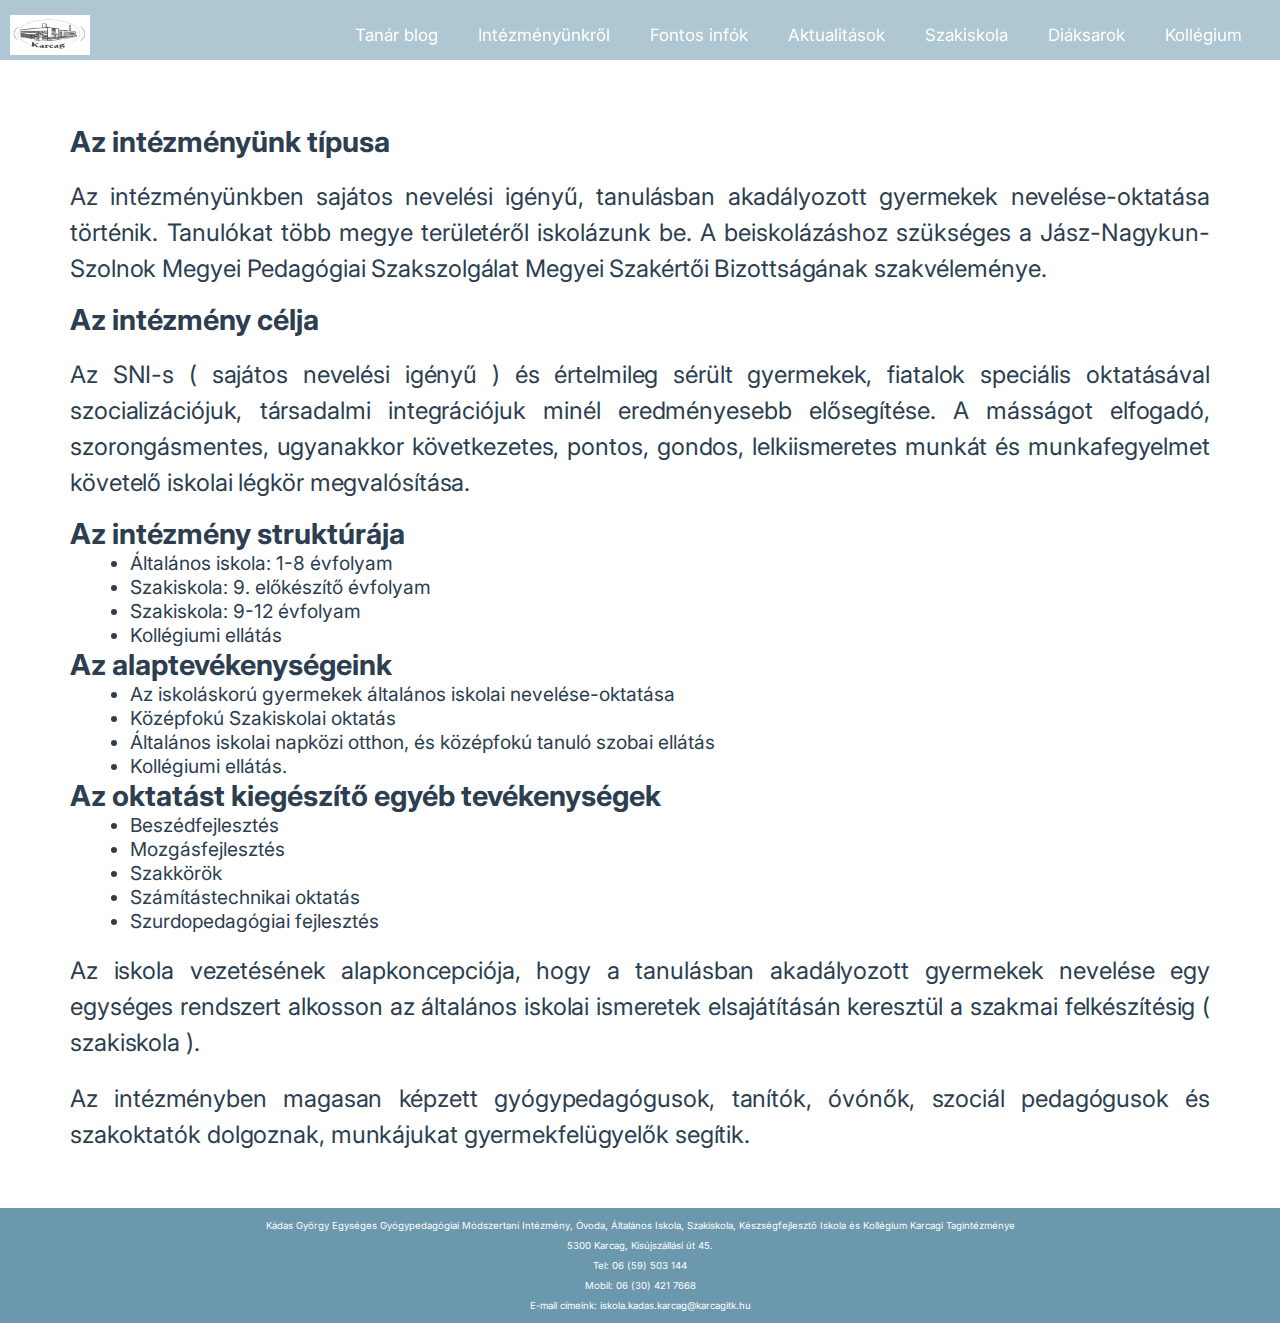
<file: tipus.html>
<!DOCTYPE html>
<html lang="hu">
  <head>
    <meta charset="UTF-8" />
    <meta http-equiv="X-UA-Compatible" content="IE=edge" />
    <meta name="viewport" content="width=device-width, initial-scale=1.0" />
    <title>Kádas György EGYMI Karcagi Tagintézménye</title>

    <link rel="stylesheet" href="style.css" id="theme-style" />

    <link rel="stylesheet" href="css/navbar.css" />

    <link
      rel="stylesheet"
      href="https://cdnjs.cloudflare.com/ajax/libs/font-awesome/4.7.0/css/font-awesome.min.css"
    />
    <link rel="preconnect" href="https://fonts.googleapis.com" />
    <link rel="preconnect" href="https://fonts.gstatic.com" crossorigin />
    <link
      href="https://fonts.googleapis.com/css2?family=Inter:wght@100..900&display=swap"
      rel="stylesheet"
    />
  </head>

  <body>
    <div id="navbar-placeholder"></div>
    <!-- Ide töltjük be a navbar-t JavaScript segítségével -->

    <div class="content felsorolas">
      <br />
      <h2>Az intézményünk típusa</h2>
      <p>
        Az intézményünkben sajátos nevelési igényű, tanulásban akadályozott
        gyermekek nevelése-oktatása történik. Tanulókat több megye területéről
        iskolázunk be. A beiskolázáshoz szükséges a Jász-Nagykun-Szolnok Megyei
        Pedagógiai Szakszolgálat Megyei Szakértői Bizottságának szakvéleménye.
      </p>
      <h2>Az intézmény célja</h2>
      <p>
        Az SNI-s ( sajátos nevelési igényű ) és értelmileg sérült gyermekek,
        fiatalok speciális oktatásával szocializációjuk, társadalmi
        integrációjuk minél eredményesebb elősegítése. A másságot elfogadó,
        szorongásmentes, ugyanakkor következetes, pontos, gondos, lelkiismeretes
        munkát és munkafegyelmet követelő iskolai légkör megvalósítása.
      </p>
      <h2>Az intézmény struktúrája</h2>
      <ul>
        <li>Általános iskola: 1-8 évfolyam</li>
        <li>Szakiskola: 9. előkészítő évfolyam</li>
        <li>Szakiskola: 9-12 évfolyam</li>
        <li>Kollégiumi ellátás</li>
      </ul>

      <h2>Az alaptevékenységeink</h2>
      <ul>
        <li>Az iskoláskorú gyermekek általános iskolai nevelése-oktatása</li>
        <li>Középfokú Szakiskolai oktatás</li>
        <li>
          Általános iskolai napközi otthon, és középfokú tanuló szobai ellátás
        </li>
        <li>Kollégiumi ellátás.</li>
      </ul>

      <h2>Az oktatást kiegészítő egyéb tevékenységek</h2>
      <ul>
        <li>Beszédfejlesztés</li>
        <li>Mozgásfejlesztés</li>
        <li>Szakkörök</li>
        <li>Számítástechnikai oktatás</li>
        <li>Szurdopedagógiai fejlesztés</li>
      </ul>

      <p>
        Az iskola vezetésének alapkoncepciója, hogy a tanulásban akadályozott
        gyermekek nevelése egy egységes rendszert alkosson az általános iskolai
        ismeretek elsajátításán keresztül a szakmai felkészítésig ( szakiskola
        ).
      </p>
      <p>
        Az intézményben magasan képzett gyógypedagógusok, tanítók, óvónők,
        szociál pedagógusok és szakoktatók dolgoznak, munkájukat
        gyermekfelügyelők segítik.
      </p>
    </div>
    <br />
    <br />

    <footer>
      <div class="footer-content footer" id="footer">
        <p>
          Kádas György Egységes Gyógypedagógiai Módszertani Intézmény, Óvoda,
          Általános Iskola, Szakiskola, Készségfejlesztő Iskola és Kollégium
          Karcagi Tagintézménye
        </p>
        <p>5300 Karcag, Kisújszállási út 45.</p>
        <p>Tel: 06 (59) 503 144</p>
        <p>Mobil: 06 (30) 421 7668</p>
        <p>E-mail címeink: iskola.kadas.karcag@karcagitk.hu</p>
      </div>
    </footer>
    <script src="navbar.js"></script>
    <script src="scroll.js"></script>
  </body>
</html>
</file>
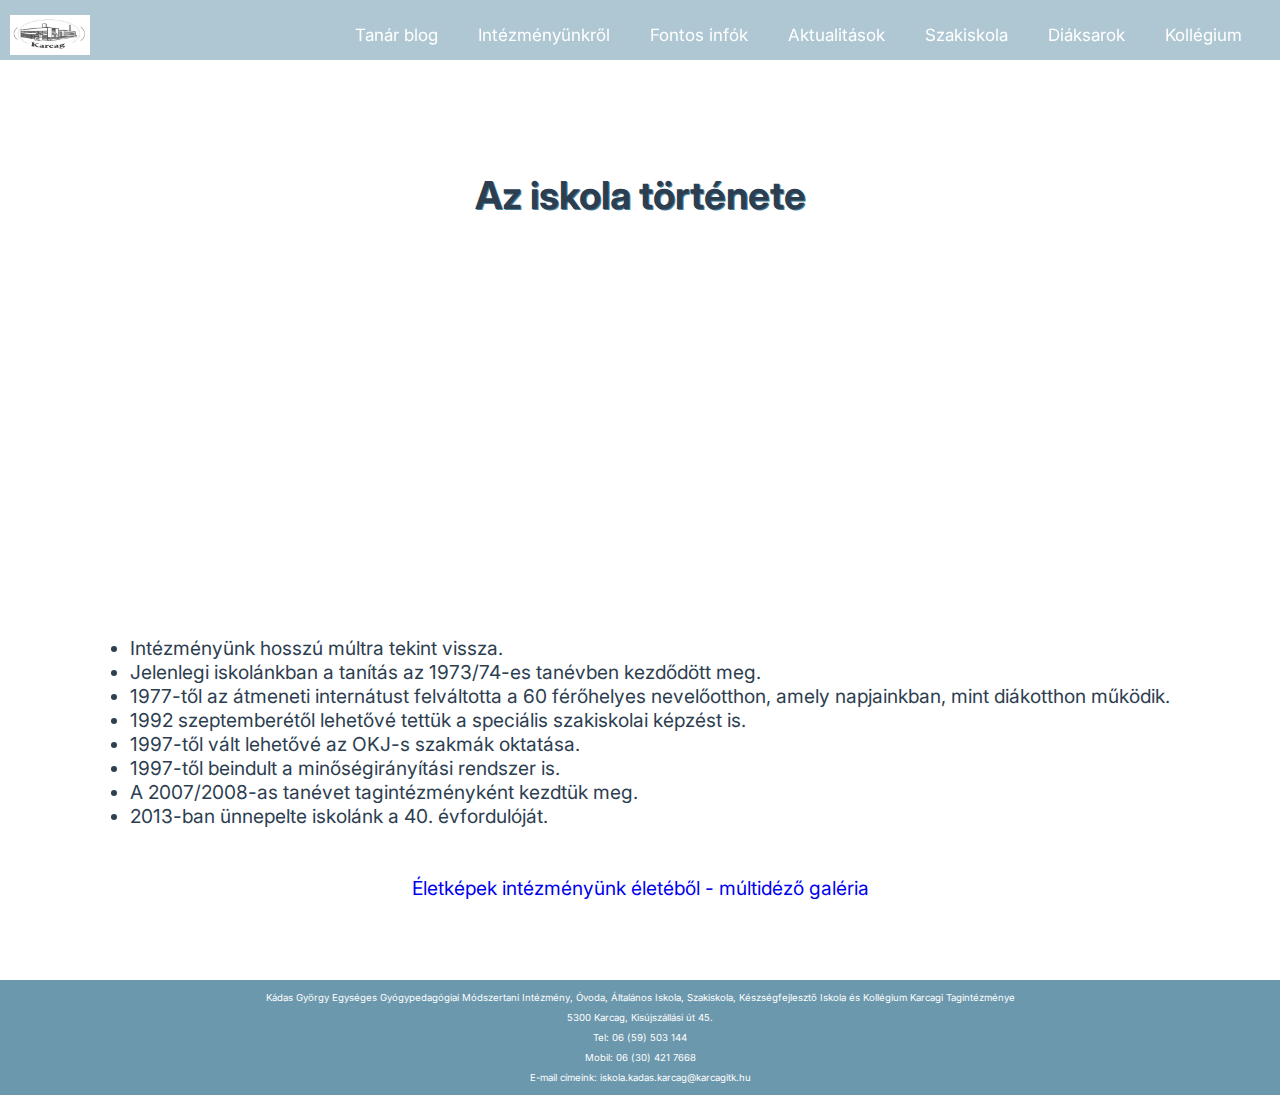
<file: tortenete.html>
<!DOCTYPE html>
<html lang="hu">
  <head>
    <meta charset="UTF-8" />
    <meta http-equiv="X-UA-Compatible" content="IE=edge" />
    <meta name="viewport" content="width=device-width, initial-scale=1.0" />
    <title>Kádas György EGYMI Karcagi Tagintézménye</title>

    <link rel="stylesheet" href="style.css" id="theme-style" />

    <link rel="stylesheet" href="css/navbar.css" />

    <link
      rel="stylesheet"
      href="https://cdnjs.cloudflare.com/ajax/libs/font-awesome/4.7.0/css/font-awesome.min.css"
    />
    <link rel="preconnect" href="https://fonts.googleapis.com" />
    <link rel="preconnect" href="https://fonts.gstatic.com" crossorigin />
    <link
      href="https://fonts.googleapis.com/css2?family=Inter:wght@100..900&display=swap"
      rel="stylesheet"
    />
  </head>

  <body>
    <div id="navbar-placeholder"></div>
    <!-- Ide töltjük be a navbar-t JavaScript segítségével -->

    <div class="content felsorolas">
      <br />
      <br />
      <br />

      <h1>Az iskola története</h1>
      <iframe
        width="560"
        height="315"
        src="https://www.youtube.com/embed/Edn_yAiw69M?si=mcb1SHNJPjTSRWBt"
        title="A Kádas György EGYMI Karcagi Tagintézménye bemutatkozik"
        frameborder="0"
        allow="accelerometer; autoplay; clipboard-write; encrypted-media; gyroscope; picture-in-picture; web-share"
        referrerpolicy="strict-origin-when-cross-origin"
        allowfullscreen
      ></iframe>
      <br />
      <br />
      <br />
      <ul>
        <li>Intézményünk hosszú múltra tekint vissza.</li>
        <li>
          Jelenlegi iskolánkban a tanítás az 1973/74-es tanévben kezdődött meg.
        </li>
        <li>
          1977-től az átmeneti internátust felváltotta a 60 férőhelyes
          nevelőotthon, amely napjainkban, mint diákotthon működik.
        </li>
        <li>
          1992 szeptemberétől lehetővé tettük a speciális szakiskolai képzést
          is.
        </li>
        <li>1997-től vált lehetővé az OKJ-s szakmák oktatása.</li>
        <li>1997-től beindult a minőségirányítási rendszer is.</li>
        <li>A 2007/2008-as tanévet tagintézményként kezdtük meg.</li>
        <li>2013-ban ünnepelte iskolánk a 40. évfordulóját.</li>
      </ul>
      <br />
      <br />
      <a
        href="https://www.flickr.com/photos/138633020@N03/albums/with/72157674142206750"
        target="_blank"
        >Életképek intézményünk életéből - múltidéző galéria</a
      >
    </div>

    <br />
    <br />
    <br />
    <br />

    <footer>
      <div class="footer-content footer" id="footer">
        <p>
          Kádas György Egységes Gyógypedagógiai Módszertani Intézmény, Óvoda,
          Általános Iskola, Szakiskola, Készségfejlesztő Iskola és Kollégium
          Karcagi Tagintézménye
        </p>
        <p>5300 Karcag, Kisújszállási út 45.</p>
        <p>Tel: 06 (59) 503 144</p>
        <p>Mobil: 06 (30) 421 7668</p>
        <p>E-mail címeink: iskola.kadas.karcag@karcagitk.hu</p>
      </div>
    </footer>
    <script src="navbar.js"></script>
    <script src="scroll.js"></script>
  </body>
</html>
</file>
<file: style.css>
html {
  scroll-behavior: smooth;
  height: 100%;
}

.welcome {
  color: #fff;
  text-align: center;
  font-size: 2rem;
  font-weight: bold;
  display: flex;
  justify-content: center; /* Horizontally center */
  align-items: center; /* Vertically center */
  height: 100vh;
}

* {
  padding: 0;
  margin: 0;
  text-decoration: none;
  list-style: none;
  box-sizing: border-box;
}

body {
  font-family: "Inter", sans-serif;
  color: #2c3e50;
}

.welcome {
  background-image: url(Kepek/background.jpg);
  background-size: cover;
  background-attachment: fixed;
  background-repeat: no-repeat;
  background-position: center;
  min-height: 100vh;
  padding-top: 200px;
  text-shadow: 0 0 3px #2c3e50;
}

@media only screen and (max-device-width: 1366px) {
  .parallax {
    background-attachment: scroll;
  }
}

/* Adjustments for iPhone 6 */
@media only screen and (max-device-width: 375px) {
  .logo {
    width: 300px; /* Adjust logo size */
    margin-top: 10px; /* Increase top margin */
    margin-left: 10px; /* Adjust left margin */
  }
  .welcome h1 {
    font-size: 2rem;
  }

  .checkbtn {
    margin-right: 5px; /* Adjust margin for hamburger menu */
  }
}

footer {
  font-size: 0.6rem;
  line-height: 15px;
  background-color: #477f99cd;
  color: white;
  text-align: center;
  padding: 5px 0;
  width: 100%;
  bottom: 0;
  transition: bottom 0.1s ease-in;
}

.footer-content {
  max-width: 800px;
  margin: 0 auto;
}

.footer-content p {
  margin: 5px 0;
}
.greeting {
  background-color: #fff;
  padding-top: 100px;
  padding: 80px;
}
.greeting img {
  width: 200px;
  float: left;
  padding: 0px 5px 5px;
  margin-right: 40px;
  margin-bottom: 20px;
  border-radius: 25px;
  overflow: hidden;
  box-shadow: 10px 10px 10px gray;
}

.greeting h1 {
  font-weight: bold;
  color: #2c3e50;
  text-align: center;
  text-shadow: 1px 1px white;
  padding-bottom: 50px;
}

.greeting p {
  margin-left: 20px;
  margin-bottom: 15px;
  font-size: 1.5rem;
  text-align: justify;
  letter-spacing: -0.1px;
  line-height: 150%;
}

#kvote {
  text-align: right;
  margin-bottom: 30px;
  font-style: italic;
}

#signature {
  text-align: right;
  margin-top: 30px;
}

#kvote2 {
  font-style: italic;
}

.content {
  background-color: #ffffffcd;
  height: fit-content;
  padding: 0 50px;
  padding-top: 20px;
  text-align: center;
  font-size: 1.2rem;
  flex: 1;
  padding-top: 100px;
}
.content h1 {
  font-weight: bold;
  text-align: center;
  text-shadow: 1px 1px #477f99;
  padding-bottom: 50px;
}

.content h2 {
  text-align: left;
  margin-left: 20px;
}

.content p {
  margin: 20px;
  margin-left: 20px;
  margin-bottom: 15px;
  font-size: 1.5rem;
  text-align: justify;
  letter-spacing: -0.1px;
  line-height: 150%;
}
.center {
  display: block;
  margin-left: auto;
  margin-right: auto;
  width: 50%;
}
#author {
  text-align: right;
}

@media screen and (max-width: 768px) {
  footer p {
    font-size: 0.8rem;
  }
}

@media (max-width: 1100px) {
  footer p {
    font-size: 0.8rem;
  }
}

.felsorolas li {
  list-style-type: disc;
  text-align: left;
  margin-left: 80px;
}
</file>
<file: css/navbar.css>
/* Navbar stílusok */
nav {
  background: #477f99;
  height: 60px;
  width: 100%;
  position: fixed;
  transition: height 0.5s ease;
}

.navbar {
  transition: background-color 1.2s ease, height 0.5s ease;
}

.navbar-transparent {
  background-color: #477f9970;
}

.navbar-shrink {
  height: 60px;
}

.logo {
  position: absolute;
  margin-top: 15px;
  margin-left: 10px;
  transition: margin-top 1.2s ease, margin-left 0.5s ease, font-size 0.5s ease;
}

nav ul {
  float: right;
  margin-right: 20px;
}

nav ul li {
  display: inline-block;
  padding-top: 25px;
  margin: 0 5px;
}

nav ul li a {
  color: white;
  font-size: 17px;
  padding: 7px 13px;
  border-radius: 3px;
  transition: font-size 0.3s ease;
}

a.active,
a:hover {
  background: #1b9bff;
  transition: 0.5s;
}

.checkbtn {
  font-size: 30px;
  color: white;
  float: right;
  line-height: 80px;
  margin-right: 40px;
  cursor: pointer;
  display: none;
}

#check {
  display: none;
  left: 0;
}

@media screen and (max-width: 768px) {
  .checkbtn {
    display: block;
    margin-right: 10px;
  }
  ul {
    position: fixed;
    width: 100%;
    height: 100vh;
    background: #477f99;
    top: 60px;
    left: -100%;
    text-align: center;
    transition: all 0.5s;
  }
  nav ul li {
    display: block;
    margin: 15px 0;
    line-height: 5px;
  }
  nav ul li a {
    font-size: 20px;
  }
  a:hover,
  a.active {
    background: none;
    color: #0082e6;
  }
  #check:checked ~ ul {
    left: 0;
  }
}

@media (max-width: 1100px) {
  .checkbtn {
    display: block;
    margin-right: 10px;
  }
  ul {
    position: fixed;
    width: 100%;
    height: 100vh;
    background: #477f99;
    top: 60px;
    left: -100%;
    text-align: center;
    transition: all 0.5s;
  }
  nav ul li {
    display: block;
    margin: 15px 0;
    line-height: 5px;
  }
  nav ul li a {
    font-size: 20px;
  }
  a:hover,
  a.active {
    background: none;
    color: #0082e6;
  }
  #check:checked ~ ul {
    left: 0;
  }
}

nav.shrink {
  height: 60px;
}

nav.shrink .logo {
  margin-top: 15px;
  margin-left: 5px;
}

nav.shrink ul li a {
  line-height: 60px;
}

nav.shrink .checkbtn {
  line-height: 60px;
}

nav ul li.close-icon {
  display: none;
}

nav #check:checked ~ ul li.close-icon {
  display: block;
  float: right;
  margin-right: 20px;
  line-height: 5px;
}

nav #check:checked ~ ul li.close-icon i {
  color: white;
  font-size: 30px;
}

nav ul li.close-icon {
  position: absolute;
  top: 0;
  right: 20px;
}

nav ul li.close-icon i {
  color: white;
  font-size: 20px;
}

.dropdown .dropbtn {
  font-size: 16px;
  border: none;
  outline: none;
  color: white;
  padding: 14px 16px;
  background-color: inherit;
  font-family: inherit;
  margin: 0;
}

.dropdown-content {
  display: none;
  position: absolute;
  background-color: #477f99;
  min-width: 160px;
  box-shadow: 0px 8px 16px 0px rgba(0, 0, 0, 0.2);
  z-index: 1;
}

.dropdown-content a {
  line-height: 25px;
  float: none;
  color: rgb(255, 255, 255);
  padding: 12px 16px;
  text-decoration: none;
  display: block;
  text-align: left;
}

.dropdown-content a:hover {
  background-color: #1b9bff;
}

.dropdown:hover .dropdown-content {
  display: block;
}
</file>
